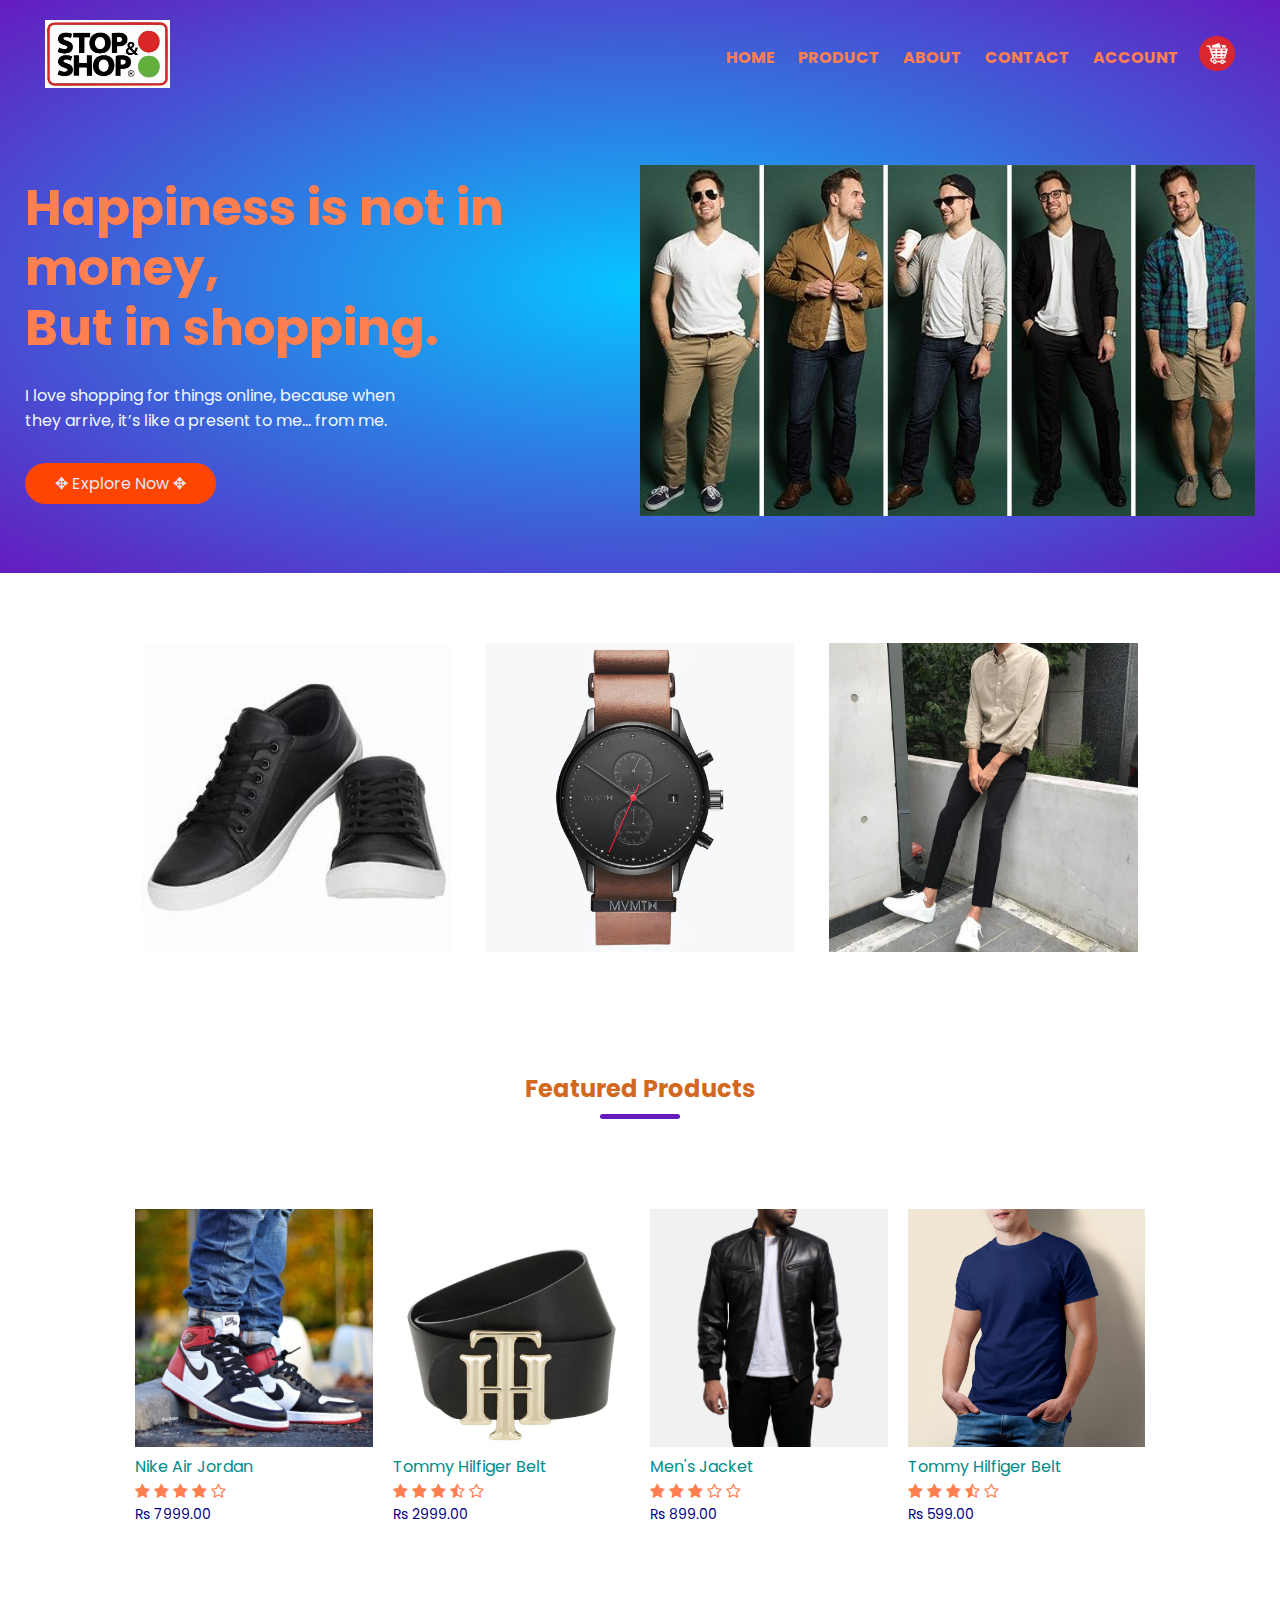
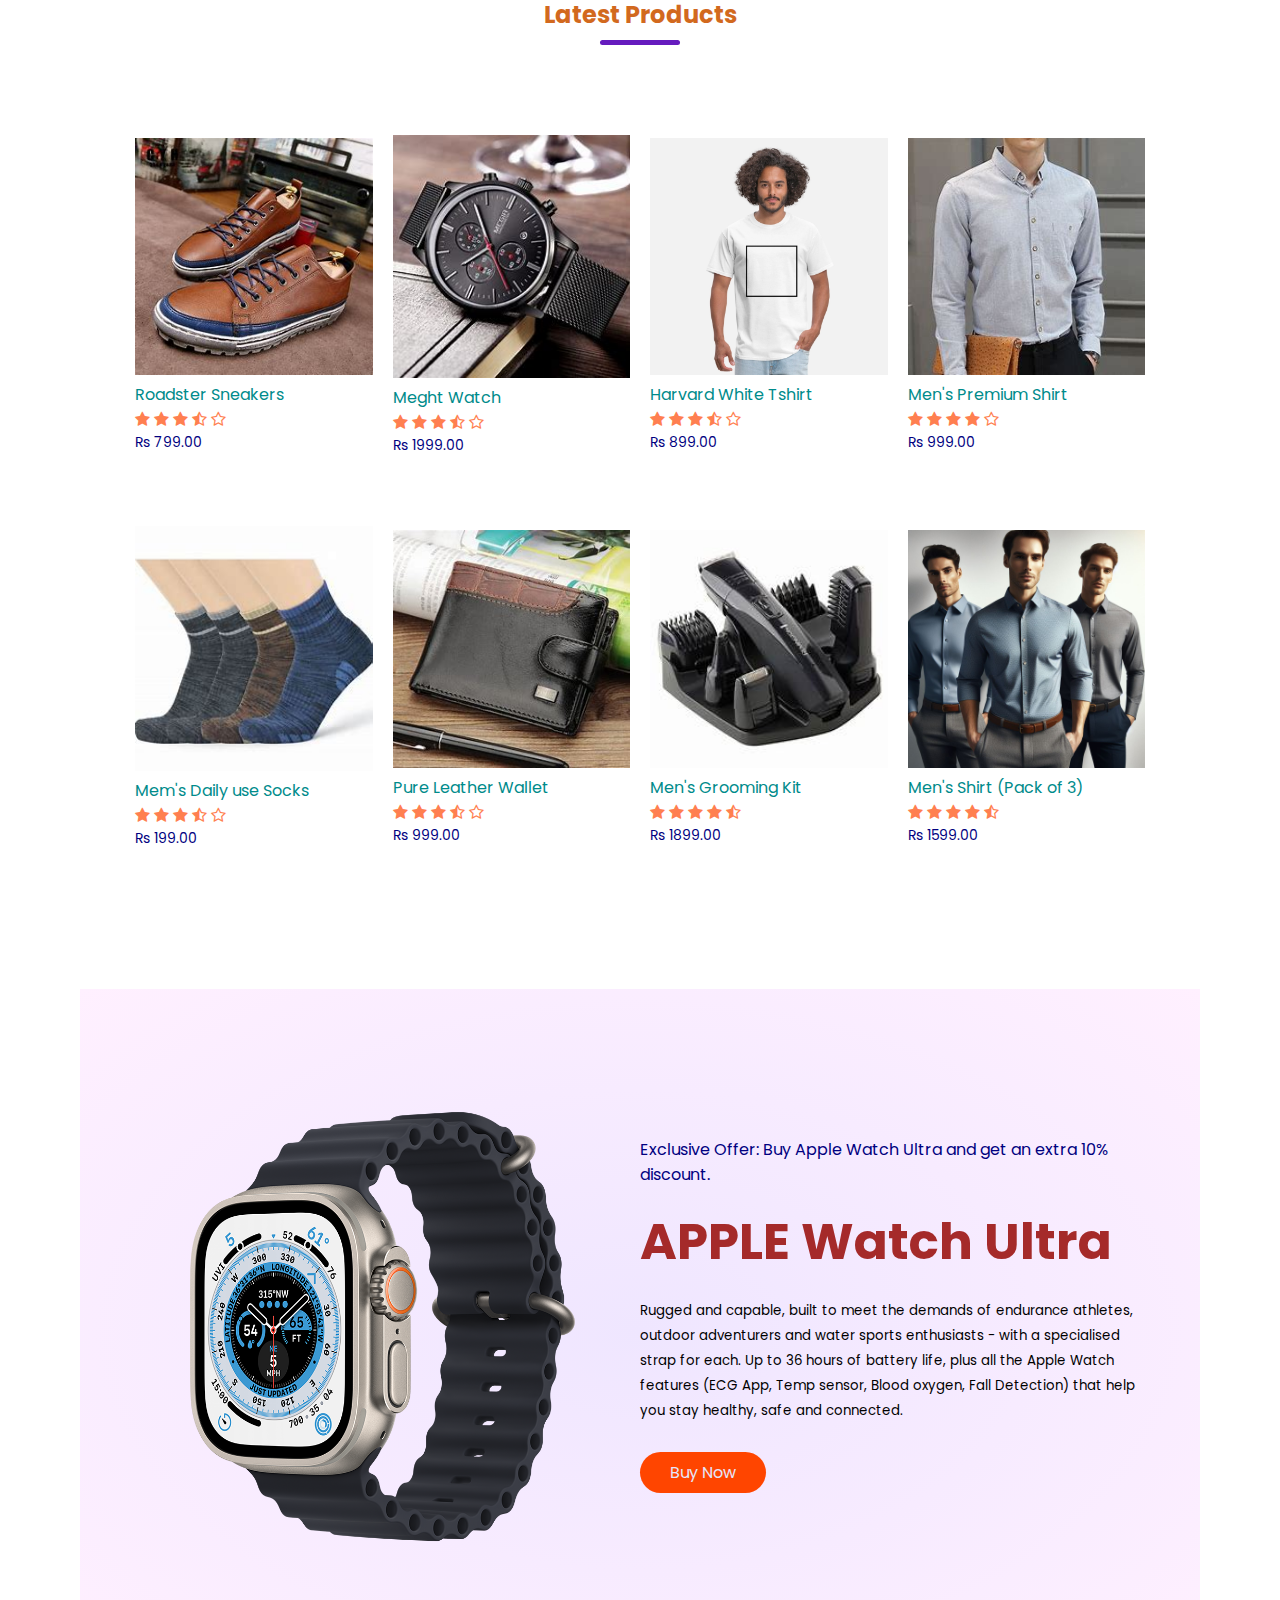
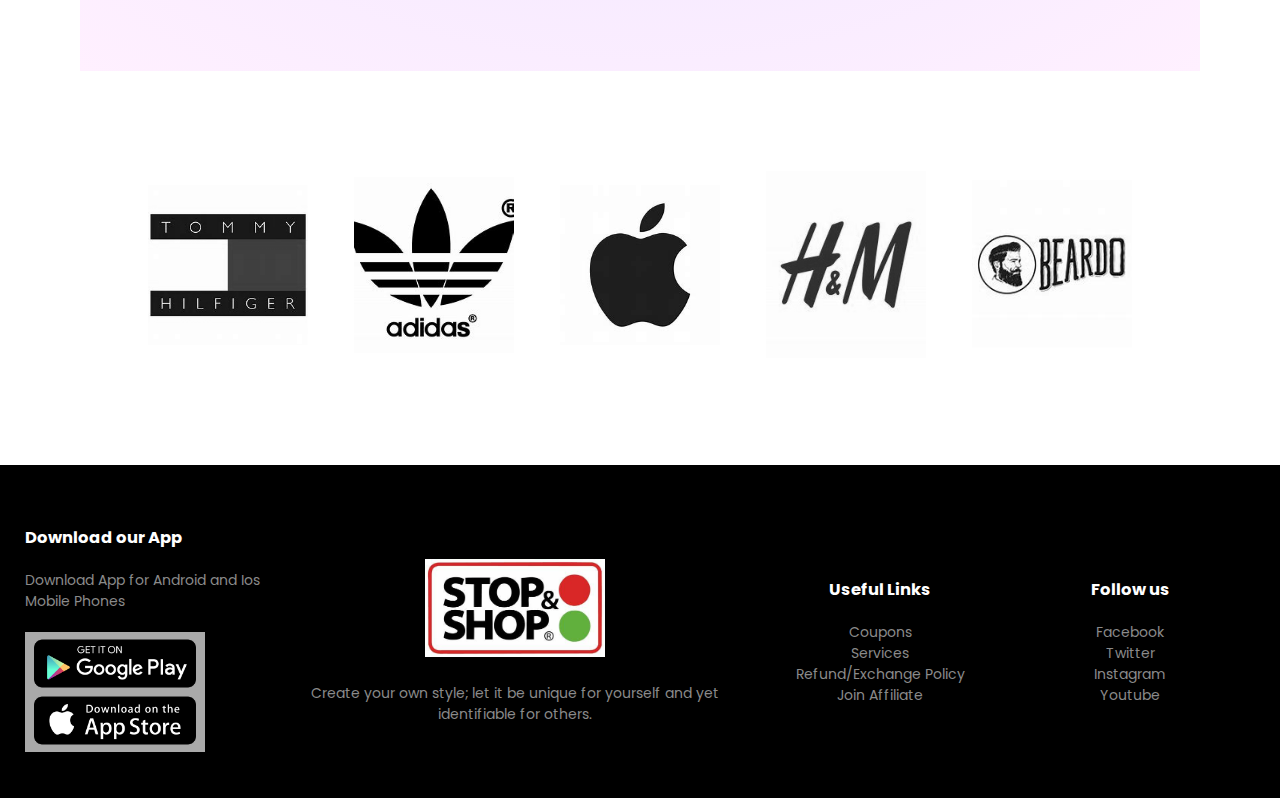
<file: Project/index.html>
<!DOCTYPE html>
<head>
    <meta charset="UTF-8">
    <meta name="viewport" content="width=device-width, initial-scale=1.0">
    <title>Stop and Shop</title>
    <link rel="stylesheet" href="style.css">
    <link rel="preconnect" href="https://fonts.googleapis.com">
    <link rel="preconnect" href="https://fonts.gstatic.com" crossorigin>
    <link href="https://fonts.googleapis.com/css2?family=Poppins:wght@300;400;500;600;700&display=swap" rel="stylesheet">
    <link rel="stylesheet" href="https://cdnjs.cloudflare.com/ajax/libs/font-awesome/4.7.0/css/font-awesome.min.css">
</head>
<body>
<div class="header">
<div class="container">
    <div class="navbar">
        <div class="logo">
            <a href="index.html"><img src="Images/logo.jpg" width="125px"></a>
        </div>
        <nav>
            <ul id="MenuItems">
                <li><b><a href="index.html">HOME</a></li>
                <li><a href="product.html">PRODUCT</a></li>
                <li><a href="">ABOUT</a></li>
                <li><a href="">CONTACT</a></li>
                <li><a href="account.html">ACCOUNT</b></a></li>
            </ul>
        </nav>
        <a href="cart.html"><img src="Images/cart.jpg" width="36px" height="35px"></a>
        <img src="Images/menu.jpg" class="menu-icon" onclick="menutoggle()">
    </div>
    <div class="row">
        <div class="col-2">
         <h1>Happiness is not in money,<br> But in shopping.</h1>
         <p style="color:aliceblue">I love shopping for things online, because when <br>they arrive, it’s like a present to me… from me.</p>
        <a href="product.html" class="btn">&#10021 Explore Now &#10021</a>
        </div> 
        <div class="col-2">
         <img src="Images/coverpage.jpg">
        </div> 
     </div> 
</div>
</div>

<!------ featured categories ------->
<div class="categories"> 
    <div class="small-container">
    <div class="row">
        <div class="col-3">
            <img src="Images/product-3.jpg">
        </div>
        <div class="col-3">
            <img src="Images/category-2.jpg">
        </div>
        <div class="col-3">
            <img src="Images/category-3.jpg">
        </div>
    </div>
</div>
</div>

<!------ featured products ------->
<div class="small-container">
    <h2 class="title">Featured Products</h2>
    <div class="row">
        <div class="col-4">
            <a href="product-details.html"><img src="Images/category-1.jpg"></a>
            <a href="product-details.html"><h4>Nike Air Jordan</h4></a>
            <div class="rating">
                <i class='fa fa-star'></i>
                <i class='fa fa-star'></i>
                <i class='fa fa-star'></i>
                <i class='fa fa-star'></i>
                <i class='fa fa-star-o'></i>
            </div>
            <p>Rs 7999.00</p>
        </div>
        <div class="col-4">
            <a href="product-details1.html"><img src="Images/product-2.jpg"></a>
            <a href="product-details1.html"><h4>Tommy Hilfiger Belt</h4></a>
            <div class="rating">
                <i class='fa fa-star'></i>
                <i class='fa fa-star'></i>
                <i class='fa fa-star'></i>
                <i class='fa fa-star-half-o'></i>
                <i class='fa fa-star-o'></i>
            </div>
            <p>Rs 2999.00</p>
        </div>
        <div class="col-4">
            <a href="product-details2.html"><img src="Images/product-1.jpg"></a>
            <a href="product-details2.html"><h4>Men's Jacket</h4></a>
            <div class="rating">
                <i class='fa fa-star'></i>
                <i class='fa fa-star'></i>
                <i class='fa fa-star'></i>
                <i class='fa fa-star-o'></i>
                <i class='fa fa-star-o'></i>
            </div>
            <p>Rs 899.00</p>
        </div>
        <div class="col-4">
            <a href="product-details3.html"><img src="Images/product-4.jpg"></a>
            <a href="product-details3.html"><h4>Tommy Hilfiger Belt</h4></a>
            <div class="rating">
                <i class='fa fa-star'></i>
                <i class='fa fa-star'></i>
                <i class='fa fa-star'></i>
                <i class='fa fa-star-half-o'></i>
                <i class='fa fa-star-o'></i>
            </div>
            <p>Rs 599.00</p>
        </div>
    </div>
    <h2 class="title">Latest Products</h2>
    <div class="row">
        <div class="col-4">
            <img src="Images/product-5.jpg">
            <h4>Roadster Sneakers</h4>
            <div class="rating">
                <i class='fa fa-star'></i>
                <i class='fa fa-star'></i>
                <i class='fa fa-star'></i>
                <i class='fa fa-star-half-o'></i>
                <i class='fa fa-star-o'></i>
            </div>
            <p>Rs 799.00</p>
        </div>
        <div class="col-4">
            <img src="Images/product-6.jpg">
            <h4>Meght Watch</h4>
            <div class="rating">
                <i class='fa fa-star'></i>
                <i class='fa fa-star'></i>
                <i class='fa fa-star'></i>
                <i class='fa fa-star-half-o'></i>
                <i class='fa fa-star-o'></i>
            </div>
            <p>Rs 1999.00</p>
        </div>
        <div class="col-4">
            <img src="Images/product-7.jpg">
            <h4>Harvard White Tshirt</h4>
            <div class="rating">
                <i class='fa fa-star'></i>
                <i class='fa fa-star'></i>
                <i class='fa fa-star'></i>
                <i class='fa fa-star-half-o'></i>
                <i class='fa fa-star-o'></i>
            </div>
            <p>Rs 899.00</p>
        </div>
        <div class="col-4">
            <img src="Images/product-8.jpg">
            <h4>Men's Premium Shirt</h4>
            <div class="rating">
                <i class='fa fa-star'></i>
                <i class='fa fa-star'></i>
                <i class='fa fa-star'></i>
                <i class='fa fa-star'></i>
                <i class='fa fa-star-o'></i>
            </div>
            <p>Rs 999.00</p>
        </div>
    </div>
    <div class="row">
        <div class="col-4">
            <img src="Images/product-9.jpg">
            <h4>Mem's Daily use Socks</h4>
            <div class="rating">
                <i class='fa fa-star'></i>
                <i class='fa fa-star'></i>
                <i class='fa fa-star'></i>
                <i class='fa fa-star-half-o'></i>
                <i class='fa fa-star-o'></i>
            </div>
            <p>Rs 199.00</p>
        </div>
        <div class="col-4">
            <img src="Images/product-10.jpg">
            <h4>Pure Leather Wallet</h4>
            <div class="rating">
                <i class='fa fa-star'></i>
                <i class='fa fa-star'></i>
                <i class='fa fa-star'></i>
                <i class='fa fa-star-half-o'></i>
                <i class='fa fa-star-o'></i>
            </div>
            <p>Rs 999.00</p>
        </div>
        <div class="col-4">
            <img src="Images/product-11.jpg">
            <h4>Men's Grooming Kit</h4>
            <div class="rating">
                <i class='fa fa-star'></i>
                <i class='fa fa-star'></i>
                <i class='fa fa-star'></i>
                <i class='fa fa-star'></i>
                <i class='fa fa-star-half-o'></i>
            </div>
            <p>Rs 1899.00</p>
        </div>
        <div class="col-4">
            <img src="Images/product-12.jpg">
            <h4>Men's Shirt (Pack of 3)</h4>
            <div class="rating">
                <i class='fa fa-star'></i>
                <i class='fa fa-star'></i>
                <i class='fa fa-star'></i>
                <i class='fa fa-star'></i>
                <i class='fa fa-star-half-o'></i>
            </div>
            <p>Rs 1599.00</p>
        </div>
    </div>
</div>

<!-- Offers -->
<div class="offer">
    <div class="small-container">
        <div class="row">
            <div class="col-2">
                <img src="Images/exclusive.jpg" class="offer-img">
            </div>
            <div class="col-2">
                <p>Exclusive Offer: Buy Apple Watch Ultra and get an extra 10% discount.</p>
                <h1 style="color:brown">APPLE Watch Ultra</h1>
                <small>Rugged and capable, built to meet the demands of endurance athletes, outdoor adventurers and water sports enthusiasts - with a specialised strap for each. Up to 36 hours of battery life, plus all the Apple Watch features (ECG App, Temp sensor, Blood oxygen, Fall Detection) that help you stay healthy, safe and connected.</small><br>
                <a href="" class="btn">Buy Now</a>
            </div>
        </div>
    </div>
</div>


<!-- Brands -->
<div class="brands">
    <div class="small-container">
        <div class="row">
            <div class="col-5">
                <img src="Images/brands-1.jpg">
            </div>
            <div class="col-5">
                <img src="Images/brands-2.jpg">
            </div>
            <div class="col-5">
                <img src="Images/brands-3.jpg">
            </div>
            <div class="col-5">
                <img src="Images/brands-4.jpg">
            </div>
            <div class="col-5">
                <img src="Images/brands-5.jpg">
            </div>
        </div>
    </div>
</div>

<!-- Footer -->
<div class="footer">
    <div class="container">
        <div class="row">
            <div class="footer-col-1">
                <h3>Download our App</h3>
                <p>Download App for Android and Ios Mobile Phones</p>
                <div class="app-logo">
                    <img src="Images/play-store.jpg">
                    </div>
            </div>
            <div class="footer-col-2">
                <a href="index.html"><img src="Images/logo.jpg"></a>
                <p>Create your own style; let it be unique for yourself and yet identifiable for others.</p>
            </div>
            <div class="footer-col-3">
                <h3>Useful Links</h3>
                <ul>
                    <li>Coupons</li>
                    <li>Services</li>
                    <li>Refund/Exchange Policy</li>
                    <li>Join Affiliate</li>
                </ul>
            </div>
            <div class="footer-col-4">
                <h3>Follow us</h3>
                <ul>
                    <li>Facebook</li>
                    <li>Twitter</li>
                    <li>Instagram</li>
                    <li>Youtube</li>
                </ul>
            </div>
    </div>
</div>

<!-- js for toggle menu -->
<script>
    var MenuItems = document.getElementById("MenuItems")
    MenuItems.style.maxHeight = "0px";
    function menutoggle(){
        if(MenuItems.style.maxHeight == "0px"){
            MenuItems.style.maxHeight = "200px";
        }
        else{
            MenuItems.style.maxHeight = "0px";
        }
    }
</script>
</body>
</html>
</file>
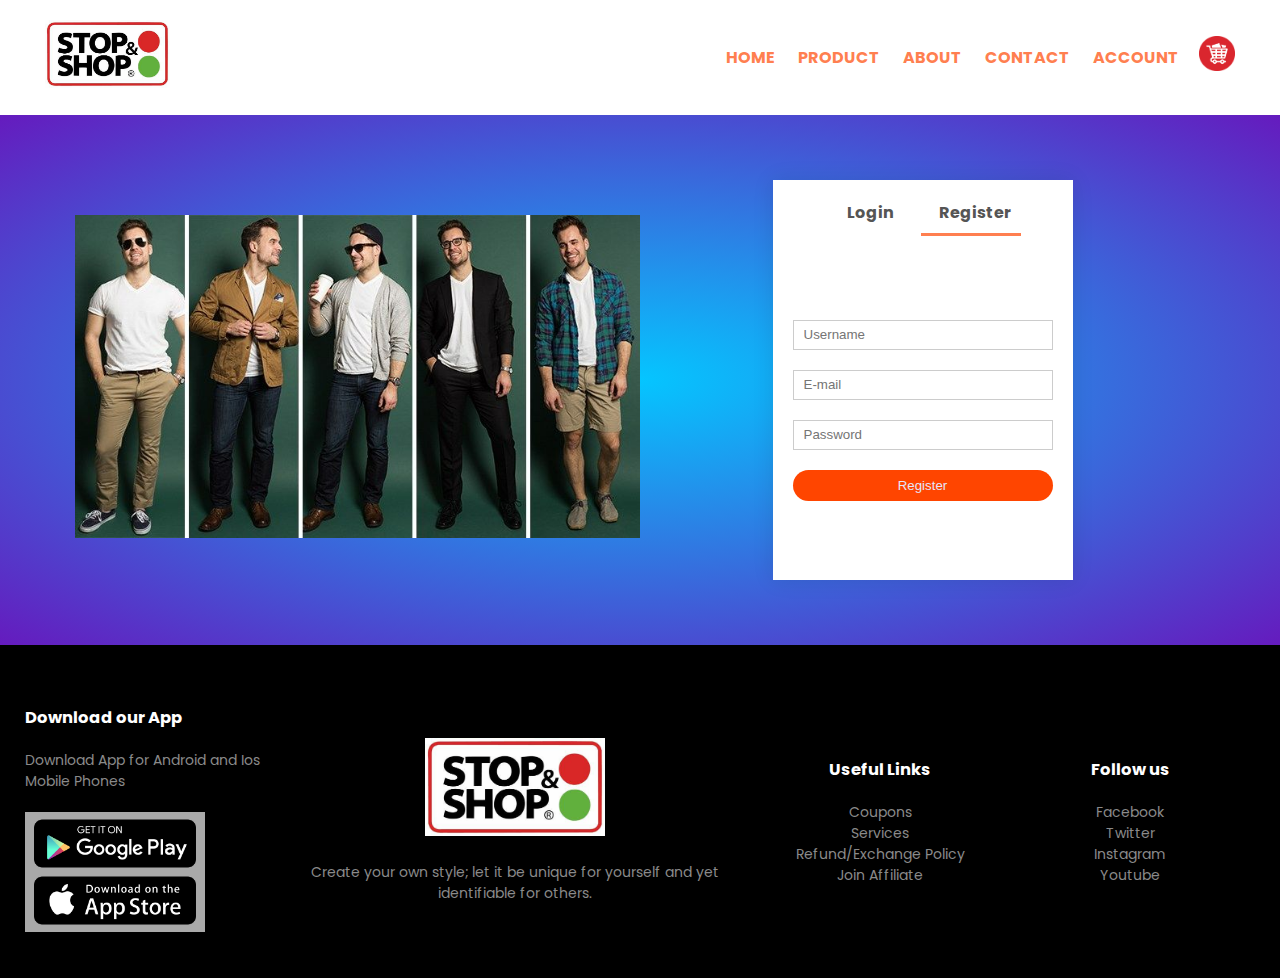
<file: Project/account.html>
<!DOCTYPE html>
<head>
    <meta charset="UTF-8">
    <meta name="viewport" content="width=device-width, initial-scale=1.0">
    <title>All Products - Shop & Stop</title>
    <link rel="stylesheet" href="style.css">
    <link rel="preconnect" href="https://fonts.googleapis.com">
<link rel="preconnect" href="https://fonts.gstatic.com" crossorigin>
<link href="https://fonts.googleapis.com/css2?family=Poppins:wght@300;400;500;600;700&display=swap" rel="stylesheet">
<link rel="stylesheet" href="https://cdnjs.cloudflare.com/ajax/libs/font-awesome/4.7.0/css/font-awesome.min.css">
</head>
<body>

<div class="container">
    <div class="navbar">
        <div class="logo">
            <a href="index.html"><img src="Images/logo.jpg" width="125px"></a>
        </div>
        <nav>
            <ul id="MenuItems">
                <li><b><a href="index.html">HOME</a></li>
                <li><a href="product.html">PRODUCT</a></li>
                <li><a href="">ABOUT</a></li>
                <li><a href="">CONTACT</a></li>
                <li><a href="account.html">ACCOUNT</b></a></li>
            </ul>
        </nav>
        <a href="cart.html"><img src="Images/cart.jpg" width="36px" height="35px"></a>
        <img src="Images/menu.jpg" class="menu-icon" onclick="menutoggle()">
    </div>
</div>

<!-- Account-Page -->
<div class="account-page">
    <div class="container">
        <div class="row">
            <div class="col-2">
                <img src="Images/coverpage.jpg" widht="100%">
            </div>
            <div class="col-2">
                <div class="form-container">
                    <div class="form-btn">
                        <span onclick="login()">Login</span>
                        <span onclick="register()">Register</span>
                        <hr id="Indicator">
                    </div>
                    <form id="LoginForm" >
                        <input type="text" placeholder="Username">
                        <input type="password" placeholder="Password">
                        <button type="submit" class="btn">Login</button>
                        <a href="">Forgot Password</a>
                    </form>
                    <form id="RegForm"> 
                        <input type="text" placeholder="Username">
                        <input type="email" placeholder="E-mail">
                        <input type="password" placeholder="Password">
                        <button type="submit" class="btn">Register</button>
                    </form>
                </div>
            </div>
        </div>
    </div>
</div>

<!-- Footer -->
<div class="footer">
    <div class="container">
        <div class="row">
            <div class="footer-col-1">
                <h3>Download our App</h3>
                <p>Download App for Android and Ios Mobile Phones</p>
                <div class="app-logo">
                    <img src="Images/play-store.jpg">
                    </div>
            </div>
            <div class="footer-col-2">
                <img src="Images/logo.jpg">
                <p>Create your own style; let it be unique for yourself and yet identifiable for others.</p>
            </div>
            <div class="footer-col-3">
                <h3>Useful Links</h3>
                <ul>
                    <li>Coupons</li>
                    <li>Services</li>
                    <li>Refund/Exchange Policy</li>
                    <li>Join Affiliate</li>
                </ul>
            </div>
            <div class="footer-col-4">
                <h3>Follow us</h3>
                <ul>
                    <li>Facebook</li>
                    <li>Twitter</li>
                    <li>Instagram</li>
                    <li>Youtube</li>
                </ul>
            </div>
    </div>
</div>

<!-- js for toggle menu -->
<script>
    var MenuItems = document.getElementById("MenuItems")
    MenuItems.style.maxHeight = "0px";
    function menutoggle(){
        if(MenuItems.style.maxHeight == "0px"){
            MenuItems.style.maxHeight = "200px";
        }
        else{
            MenuItems.style.maxHeight = "0px";
        }
    }
</script>

<!-- js for toogle form -->
<script>
    var LoginForm = document.getElementById("LoginForm");
    var RegForm = document.getElementById("RegForm");
    var Indicator = document.getElementById("Indicator");

    function register(){
        RegForm.style.transform = "translateX(0px)";
        LoginForm.style.transform = "translateX(0px)";
        Indicator.style.transform = "translateX(100px)";
    }
    function login(){
        RegForm.style.transform = "translateX(300px)";
        LoginForm.style.transform = "translateX(300px)";
        Indicator.style.transform = "translateX(0px)";
    }
</script>

</body>
</html>
</file>
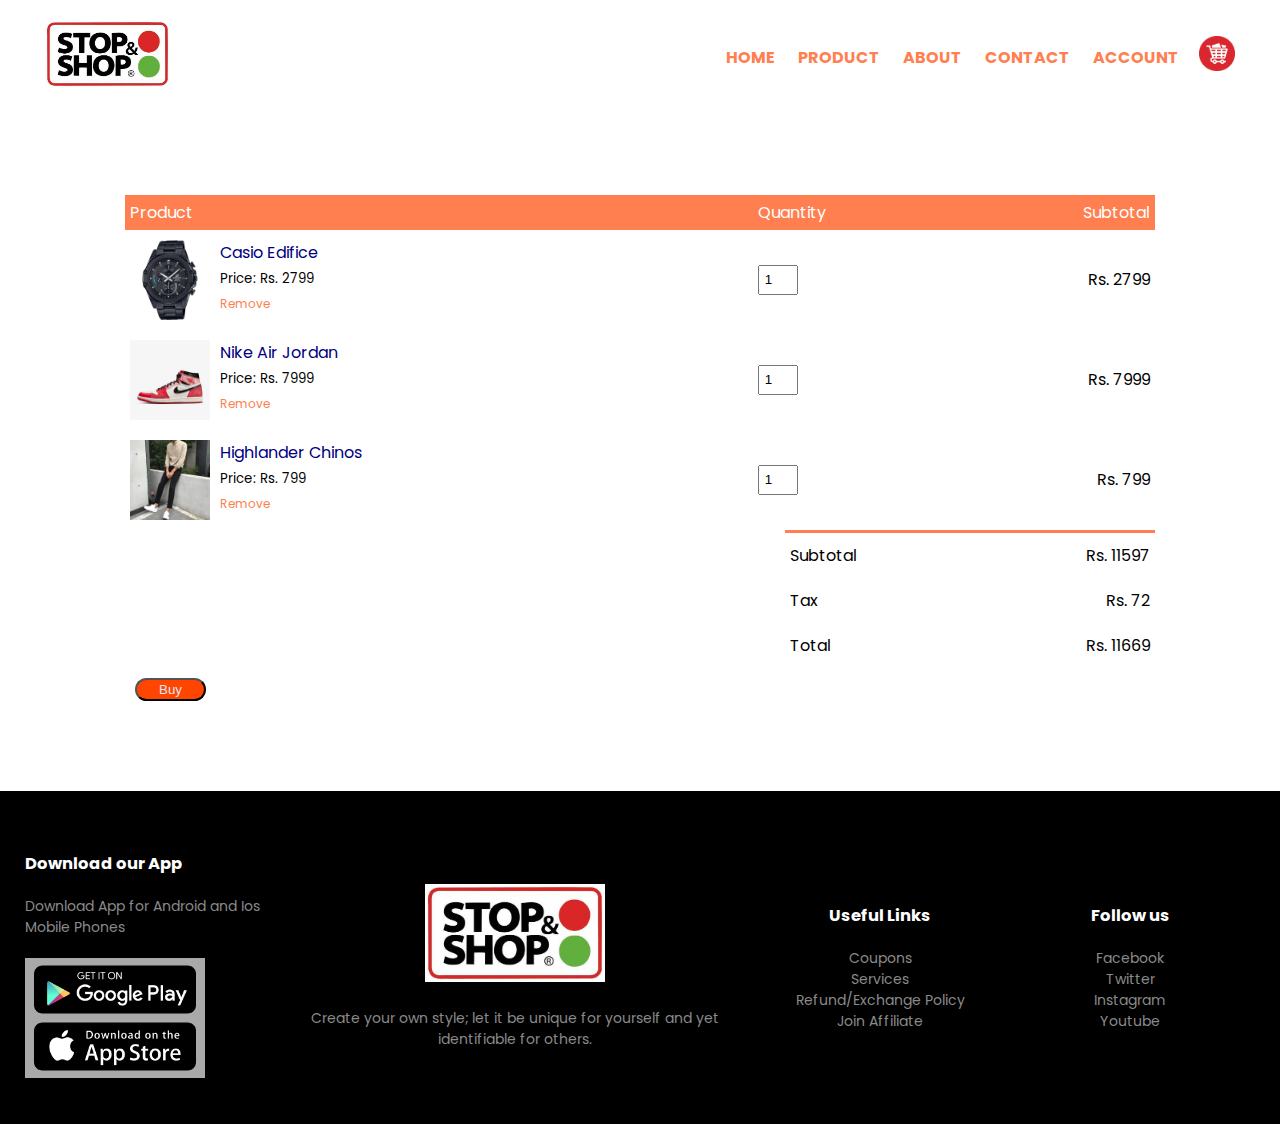
<file: Project/cart.html>
<!DOCTYPE html>
<head>
    <meta charset="UTF-8">
    <meta name="viewport" content="width=device-width, initial-scale=1.0">
    <title>All Products - Shop & Stop</title>
    <link rel="stylesheet" href="style.css">
    <link rel="preconnect" href="https://fonts.googleapis.com">
<link rel="preconnect" href="https://fonts.gstatic.com" crossorigin>
<link href="https://fonts.googleapis.com/css2?family=Poppins:wght@300;400;500;600;700&display=swap" rel="stylesheet">
<link rel="stylesheet" href="https://cdnjs.cloudflare.com/ajax/libs/font-awesome/4.7.0/css/font-awesome.min.css">
</head>
<body>

<div class="container">
    <div class="navbar">
        <div class="logo">
            <a href="index.html"><img src="Images/logo.jpg" width="125px"></a>
        </div>
        <nav>
            <ul id="MenuItems">
                <li><b><a href="index.html">HOME</a></li>
                <li><a href="product.html">PRODUCT</a></li>
                <li><a href="">ABOUT</a></li>
                <li><a href="">CONTACT</a></li>
                <li><a href="account.html">ACCOUNT</b></a></li>
            </ul>
        </nav>
        <a href="cart.html"><img src="Images/cart.jpg" width="36px" height="35px"></a>
        <img src="Images/menu.jpg" class="menu-icon" onclick="menutoggle()">
    </div>
</div>

<!-- Cart Item Details -->
<div class="small-container cart-page">
    <table>
        <tr>
            <th>Product</th>
            <th>Quantity</th>
            <th>Subtotal</th>
        </tr>
        <tr>
            <td>
            <div class="cart-info">
                <img src="Images/buy1.jpg">
                <div>
                    <p>Casio Edifice</p>
                    <small>Price: Rs. 2799</small><br>
                    <a href="">Remove</a>
                </div>
            </div></td>
            <td><input type="number" value="1"></td>
            <td>Rs. 2799</td>
        </tr>
        <tr>
            <td>
            <div class="cart-info">
                <img src="Images/gallery1.jpg">
                <div>
                    <p>Nike Air Jordan</p>
                    <small>Price: Rs. 7999</small><br>
                    <a href="product-details.html">Remove</a>
                </div>
            </div></td>
            <td><input type="number" value="1"></td>
            <td>Rs. 7999</td>
        </tr>
        <tr>
            <td>
            <div class="cart-info">
                <img src="Images/category-3.jpg">
                <div>
                    <p>Highlander Chinos</p>
                    <small>Price: Rs. 799</small><br>
                    <a href="">Remove</a>
                </div>
            </div></td>
            <td><input type="number" value="1"></td>
            <td>Rs. 799</td>
        </tr>
    </table>

    <div class="total-price">
        <table>
            <tr>
                <td>Subtotal</td>
                <td>Rs. 11597</td>
            </tr>
            <tr>
                <td>Tax</td>
                <td>Rs. 72</td>
            </tr>
            <tr>
                <td>Total</td>
                <td>Rs. 11669</td>
            </tr>
        </table>
        
    </div>
    <a href="order.html"><button type="submit" class="button1">Buy</button></a>
</div>

<!-- Footer -->
<div class="footer">
    <div class="container">
        <div class="row">
            <div class="footer-col-1">
                <h3>Download our App</h3>
                <p>Download App for Android and Ios Mobile Phones</p>
                <div class="app-logo">
                    <img src="Images/play-store.jpg">
                    </div>
            </div>
            <div class="footer-col-2">
                <img src="Images/logo.jpg">
                <p>Create your own style; let it be unique for yourself and yet identifiable for others.</p>
            </div>
            <div class="footer-col-3">
                <h3>Useful Links</h3>
                <ul>
                    <li>Coupons</li>
                    <li>Services</li>
                    <li>Refund/Exchange Policy</li>
                    <li>Join Affiliate</li>
                </ul>
            </div>
            <div class="footer-col-4">
                <h3>Follow us</h3>
                <ul>
                    <li>Facebook</li>
                    <li>Twitter</li>
                    <li>Instagram</li>
                    <li>Youtube</li>
                </ul>
            </div>
    </div>
</div>

<!-- js for toggle menu -->
<script>
    var MenuItems = document.getElementById("MenuItems")
    MenuItems.style.maxHeight = "0px";
    function menutoggle(){
        if(MenuItems.style.maxHeight == "0px"){
            MenuItems.style.maxHeight = "200px";
        }
        else{
            MenuItems.style.maxHeight = "0px";
        }
    }
</script>
</body>
</html>
</file>
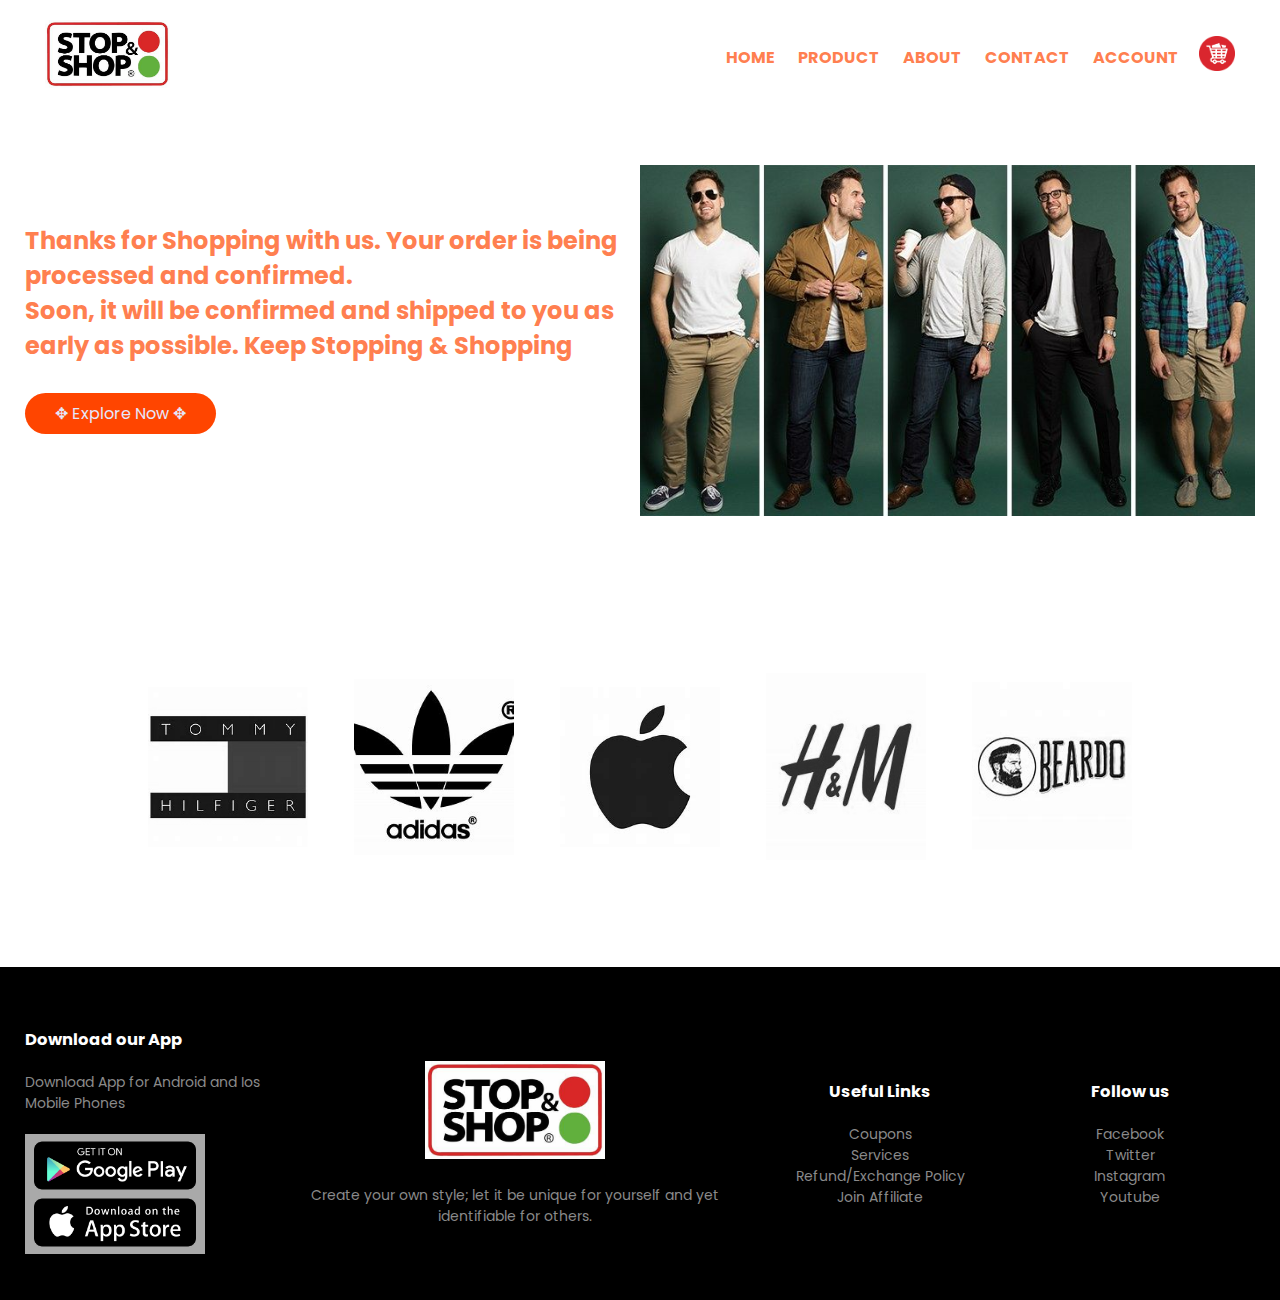
<file: Project/order.html>
<!DOCTYPE html>
<head>
    <meta charset="UTF-8">
    <meta name="viewport" content="width=device-width, initial-scale=1.0">
    <title>All Products - Shop & Stop</title>
    <link rel="stylesheet" href="style.css">
    <link rel="preconnect" href="https://fonts.googleapis.com">
<link rel="preconnect" href="https://fonts.gstatic.com" crossorigin>
<link href="https://fonts.googleapis.com/css2?family=Poppins:wght@300;400;500;600;700&display=swap" rel="stylesheet">
<link rel="stylesheet" href="https://cdnjs.cloudflare.com/ajax/libs/font-awesome/4.7.0/css/font-awesome.min.css">
</head>
<body>

<div class="container">
    <div class="navbar">
        <div class="logo">
            <a href="index.html"><img src="Images/logo.jpg" width="125px"></a>
        </div>
        <nav>
            <ul id="MenuItems">
                <li><b><a href="index.html">HOME</a></li>
                <li><a href="product.html">PRODUCT</a></li>
                <li><a href="">ABOUT</a></li>
                <li><a href="">CONTACT</a></li>
                <li><a href="account.html">ACCOUNT</b></a></li>
            </ul>
        </nav>
        <a href="cart.html"><img src="Images/cart.jpg" width="36px" height="35px"></a>
        <img src="Images/menu.jpg" class="menu-icon" onclick="menutoggle()">
    </div>
</div>
<div class="container">
<div class="row">
    <div class="col-2">
    <h2 style="color:coral">Thanks for Shopping with us. Your order is being processed and confirmed. <br>Soon, it will be confirmed and shipped to you as early as possible. Keep Stopping & Shopping</h2>
    <a href="product.html" class="btn">&#10021 Explore Now &#10021</a>
    </div> 
    <div class="col-2">
     <img src="Images/coverpage.jpg">
    </div> 
 </div> 
</div>

<!-- Brands -->
<div class="brands">
    <div class="small-container">
        <div class="row">
            <div class="col-5">
                <img src="Images/brands-1.jpg">
            </div>
            <div class="col-5">
                <img src="Images/brands-2.jpg">
            </div>
            <div class="col-5">
                <img src="Images/brands-3.jpg">
            </div>
            <div class="col-5">
                <img src="Images/brands-4.jpg">
            </div>
            <div class="col-5">
                <img src="Images/brands-5.jpg">
            </div>
        </div>
    </div>
</div>

<!-- Footer -->
<div class="footer">
    <div class="container">
        <div class="row">
            <div class="footer-col-1">
                <h3>Download our App</h3>
                <p>Download App for Android and Ios Mobile Phones</p>
                <div class="app-logo">
                    <img src="Images/play-store.jpg">
                    </div>
            </div>
            <div class="footer-col-2">
                <img src="Images/logo.jpg">
                <p>Create your own style; let it be unique for yourself and yet identifiable for others.</p>
            </div>
            <div class="footer-col-3">
                <h3>Useful Links</h3>
                <ul>
                    <li>Coupons</li>
                    <li>Services</li>
                    <li>Refund/Exchange Policy</li>
                    <li>Join Affiliate</li>
                </ul>
            </div>
            <div class="footer-col-4">
                <h3>Follow us</h3>
                <ul>
                    <li>Facebook</li>
                    <li>Twitter</li>
                    <li>Instagram</li>
                    <li>Youtube</li>
                </ul>
            </div>
    </div>
</div>

<!-- js for toggle menu -->
<script>
    var MenuItems = document.getElementById("MenuItems")
    MenuItems.style.maxHeight = "0px";
    function menutoggle(){
        if(MenuItems.style.maxHeight == "0px"){
            MenuItems.style.maxHeight = "200px";
        }
        else{
            MenuItems.style.maxHeight = "0px";
        }
    }
</script>
</body>
</html>
</file>
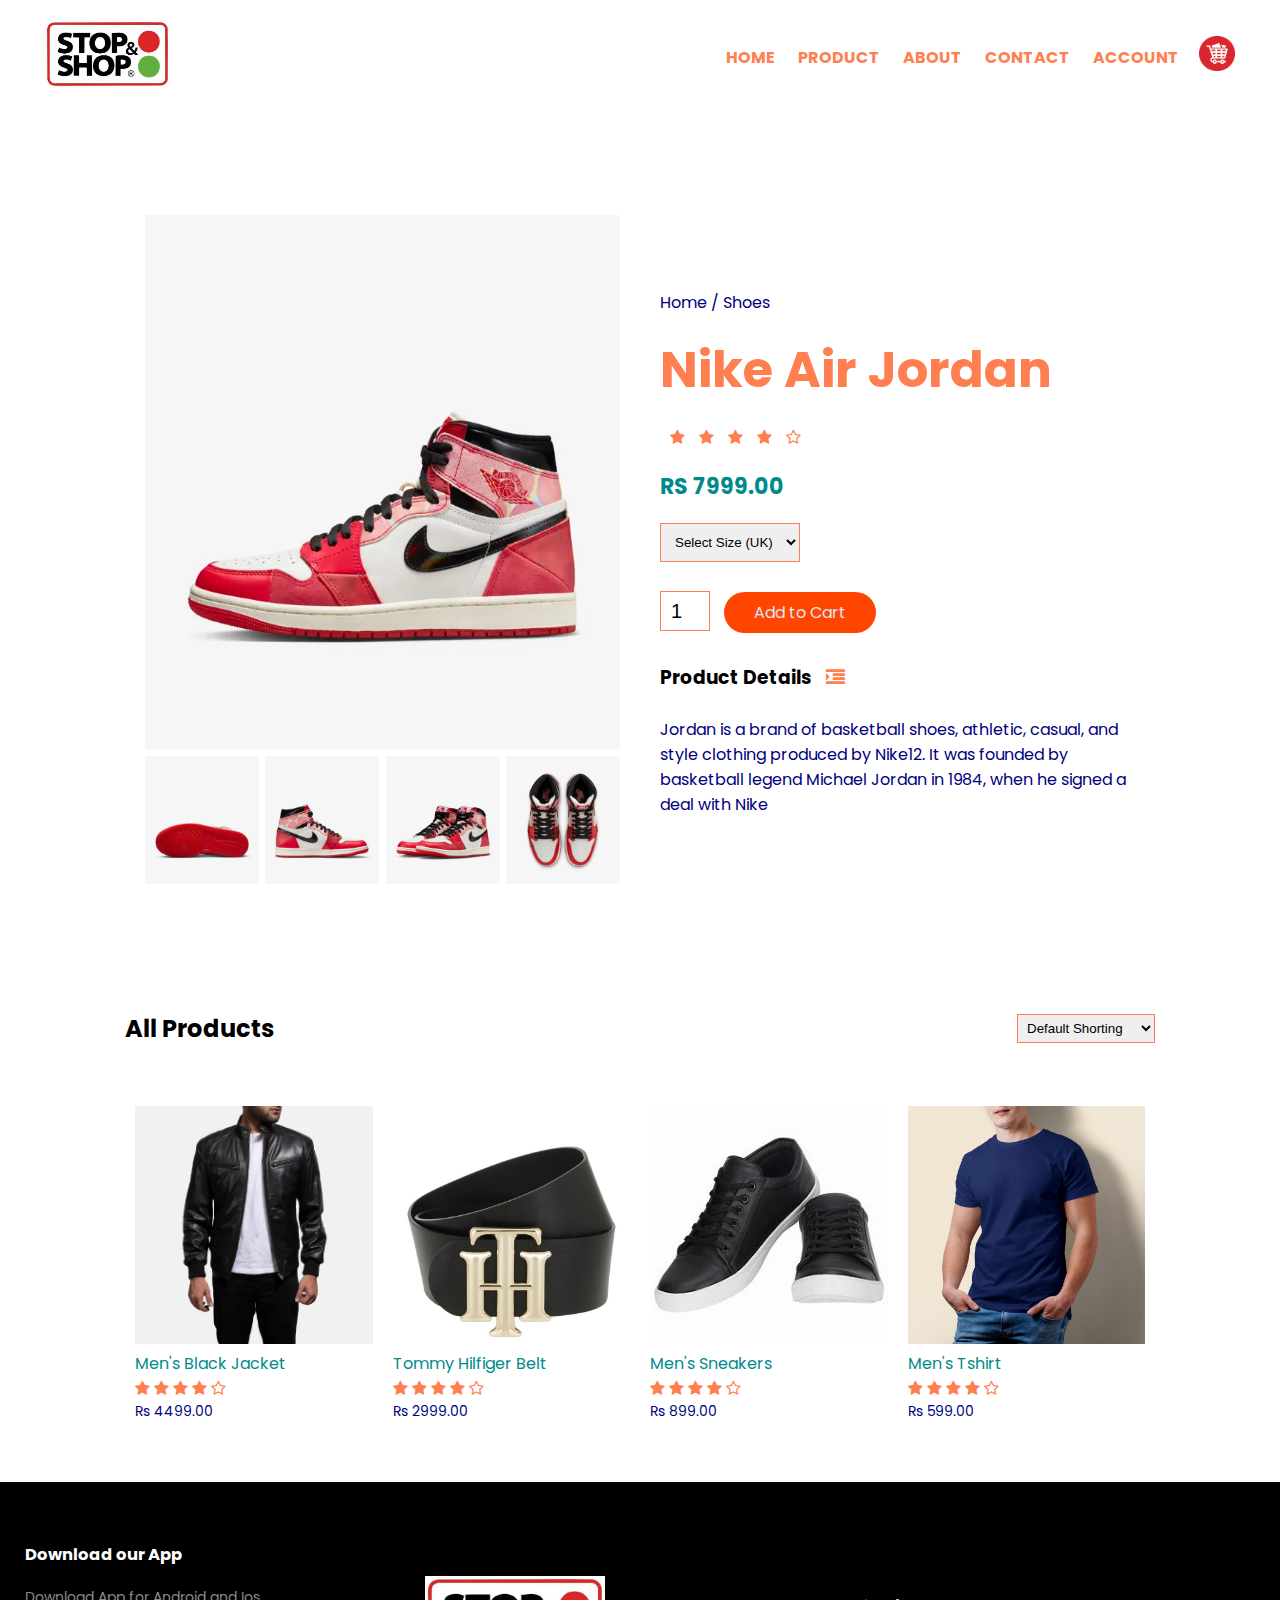
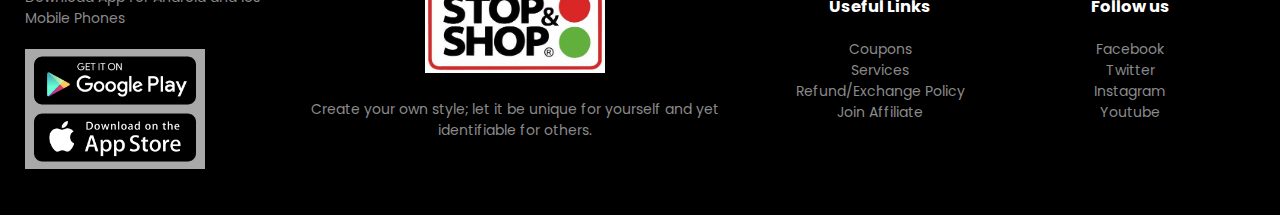
<file: Project/product-details.html>
<!DOCTYPE html>
<head>
    <meta charset="UTF-8">
    <meta name="viewport" content="width=device-width, initial-scale=1.0">
    <title>All Products - Shop & Stop</title>
    <link rel="stylesheet" href="style.css">
    <link rel="preconnect" href="https://fonts.googleapis.com">
<link rel="preconnect" href="https://fonts.gstatic.com" crossorigin>
<link href="https://fonts.googleapis.com/css2?family=Poppins:wght@300;400;500;600;700&display=swap" rel="stylesheet">
<link rel="stylesheet" href="https://cdnjs.cloudflare.com/ajax/libs/font-awesome/4.7.0/css/font-awesome.min.css">
</head>
<body>

<div class="container">
    <div class="navbar">
        <div class="logo">
            <a href="index.html"><img src="Images/logo.jpg" width="125px"></a>
        </div>
        <nav>
            <ul id="MenuItems">
                <li><b><a href="index.html">HOME</a></li>
                <li><a href="product.html">PRODUCT</a></li>
                <li><a href="">ABOUT</a></li>
                <li><a href="">CONTACT</a></li>
                <li><a href="account.html">ACCOUNT</b></a></li>
            </ul>
        </nav>
        <a href="cart.html"><img src="Images/cart.jpg" width="36px" height="35px"></a>
        <img src="Images/menu.jpg" class="menu-icon" onclick="menutoggle()">
    </div>
</div>

<!-- Single Product Details -->
<div class="small-container single-product">
    <div class="row">
        <div class="col-2">
            <img src="Images/gallery1.jpg" width="100%" id="ProductImg">
            <div class="small-img-row">
                <div class="small-img-col">
                    <img src="Images/gallery2.jpg" width="100%" class="small-img">
                </div>
                <div class="small-img-col">
                    <img src="Images/gallery3.jpg" width="100%" class="small-img">
                </div>
                <div class="small-img-col">
                    <img src="Images/gallery4.jpg" width="100%" class="small-img">
                </div>
                <div class="small-img-col">
                    <img src="Images/gallery5.jpg" width="100%" class="small-img">
                </div>
            </div>
        </div>
        <div class="col-2">
            <p>Home / Shoes</p>
            <h1>Nike Air Jordan</h1>
            <div class="rating">
                <i class='fa fa-star'></i>
                <i class='fa fa-star'></i>
                <i class='fa fa-star'></i>
                <i class='fa fa-star'></i>
                <i class='fa fa-star-o'></i>
            </div>
            <h4>RS 7999.00</h4>
            
            <select>
                <option>Select Size (UK)</option>
                <option>7</option>
                <option>8</option>
                <option>9</option>
                <option>10</option>
                <option>11</option>
            </select>
            <input type="number" value="1">
            <a href="cart.html" class="btn">Add to Cart</a>
            <h3>Product Details <i class="fa fa-indent"></i></h3>
            <br>
            <p>Jordan is a brand of basketball shoes, athletic, casual, and style clothing produced by Nike12. It was founded by basketball legend Michael Jordan in 1984, when he signed a deal with Nike</p>
        </div>
    </div>
</div>

<!-- Title -->
<div class="small-container">
</div>
<!-- Products -->
<div class="small-container">
    <div class="row row-2">
        <h2>All Products</h2>
        <select>
            <option>Default Shorting</option>
            <option>Sort by Price</option>
            <option>Sort by Popularity</option>
            <option>Sort by Rating</option>
            <option>Sort by Sale</option>
        </select>
    </div>
    <div class="row">
        <div class="col-4">
            <img src="Images/product-1.jpg">
            <h4>Men's Black Jacket</h4>
            <div class="rating">
                <i class='fa fa-star'></i>
                <i class='fa fa-star'></i>
                <i class='fa fa-star'></i>
                <i class='fa fa-star'></i>
                <i class='fa fa-star-o'></i>
            </div>
            <p>Rs 4499.00</p>
        </div>
        <div class="col-4">
            <img src="Images/product-2.jpg">
            <h4>Tommy Hilfiger Belt</h4>
            <div class="rating">
                <i class='fa fa-star'></i>
                <i class='fa fa-star'></i>
                <i class='fa fa-star'></i>
                <i class='fa fa-star'></i>
                <i class='fa fa-star-o'></i>
            </div>
            <p>Rs 2999.00</p>
        </div>
        <div class="col-4">
            <img src="Images/product-3.jpg">
            <h4>Men's Sneakers</h4>
            <div class="rating">
                <i class='fa fa-star'></i>
                <i class='fa fa-star'></i>
                <i class='fa fa-star'></i>
                <i class='fa fa-star'></i>
                <i class='fa fa-star-o'></i>
            </div>
            <p>Rs 899.00</p>
        </div>
        <div class="col-4">
            <img src="Images/product-4.jpg">
            <h4>Men's Tshirt</h4>
            <div class="rating">
                <i class='fa fa-star'></i>
                <i class='fa fa-star'></i>
                <i class='fa fa-star'></i>
                <i class='fa fa-star'></i>
                <i class='fa fa-star-o'></i>
            </div>
            <p>Rs 599.00</p>
        </div>
           </div>
</div>

<!-- Footer -->
<div class="footer">
    <div class="container">
        <div class="row">
            <div class="footer-col-1">
                <h3>Download our App</h3>
                <p>Download App for Android and Ios Mobile Phones</p>
                <div class="app-logo">
                    <img src="Images/play-store.jpg">
                    </div>
            </div>
            <div class="footer-col-2">
                <a href="index.html"><img src="Images/logo.jpg"></a>
                <p>Create your own style; let it be unique for yourself and yet identifiable for others.</p>
            </div>
            <div class="footer-col-3">
                <h3>Useful Links</h3>
                <ul>
                    <li>Coupons</li>
                    <li>Services</li>
                    <li>Refund/Exchange Policy</li>
                    <li>Join Affiliate</li>
                </ul>
            </div>
            <div class="footer-col-4">
                <h3>Follow us</h3>
                <ul>
                    <li>Facebook</li>
                    <li>Twitter</li>
                    <li>Instagram</li>
                    <li>Youtube</li>
                </ul>
            </div>
    </div>
</div>

<!-- js for toggle menu -->
<script>
    var MenuItems = document.getElementById("MenuItems")
    MenuItems.style.maxHeight = "0px";
    function menutoggle(){
        if(MenuItems.style.maxHeight == "0px"){
            MenuItems.style.maxHeight = "200px";
        }
        else{
            MenuItems.style.maxHeight = "0px";
        }
    }
</script>
<!-- js for product gallery -->
<script>
    var ProductImg = document.getElementById("ProductImg");
    var SmallImg = document.getElementsByClassName("small-img");

    SmallImg[0].onclick = function () {
        ProductImg.src = SmallImg[0].src;
    }
    SmallImg[1].onclick = function () {
        ProductImg.src = SmallImg[1].src;
    }
    SmallImg[2].onclick = function () {
        ProductImg.src = SmallImg[2].src;
    }
    SmallImg[3].onclick = function () {
        ProductImg.src = SmallImg[3].src;
    }
</script>
</body>
</html>
</file>
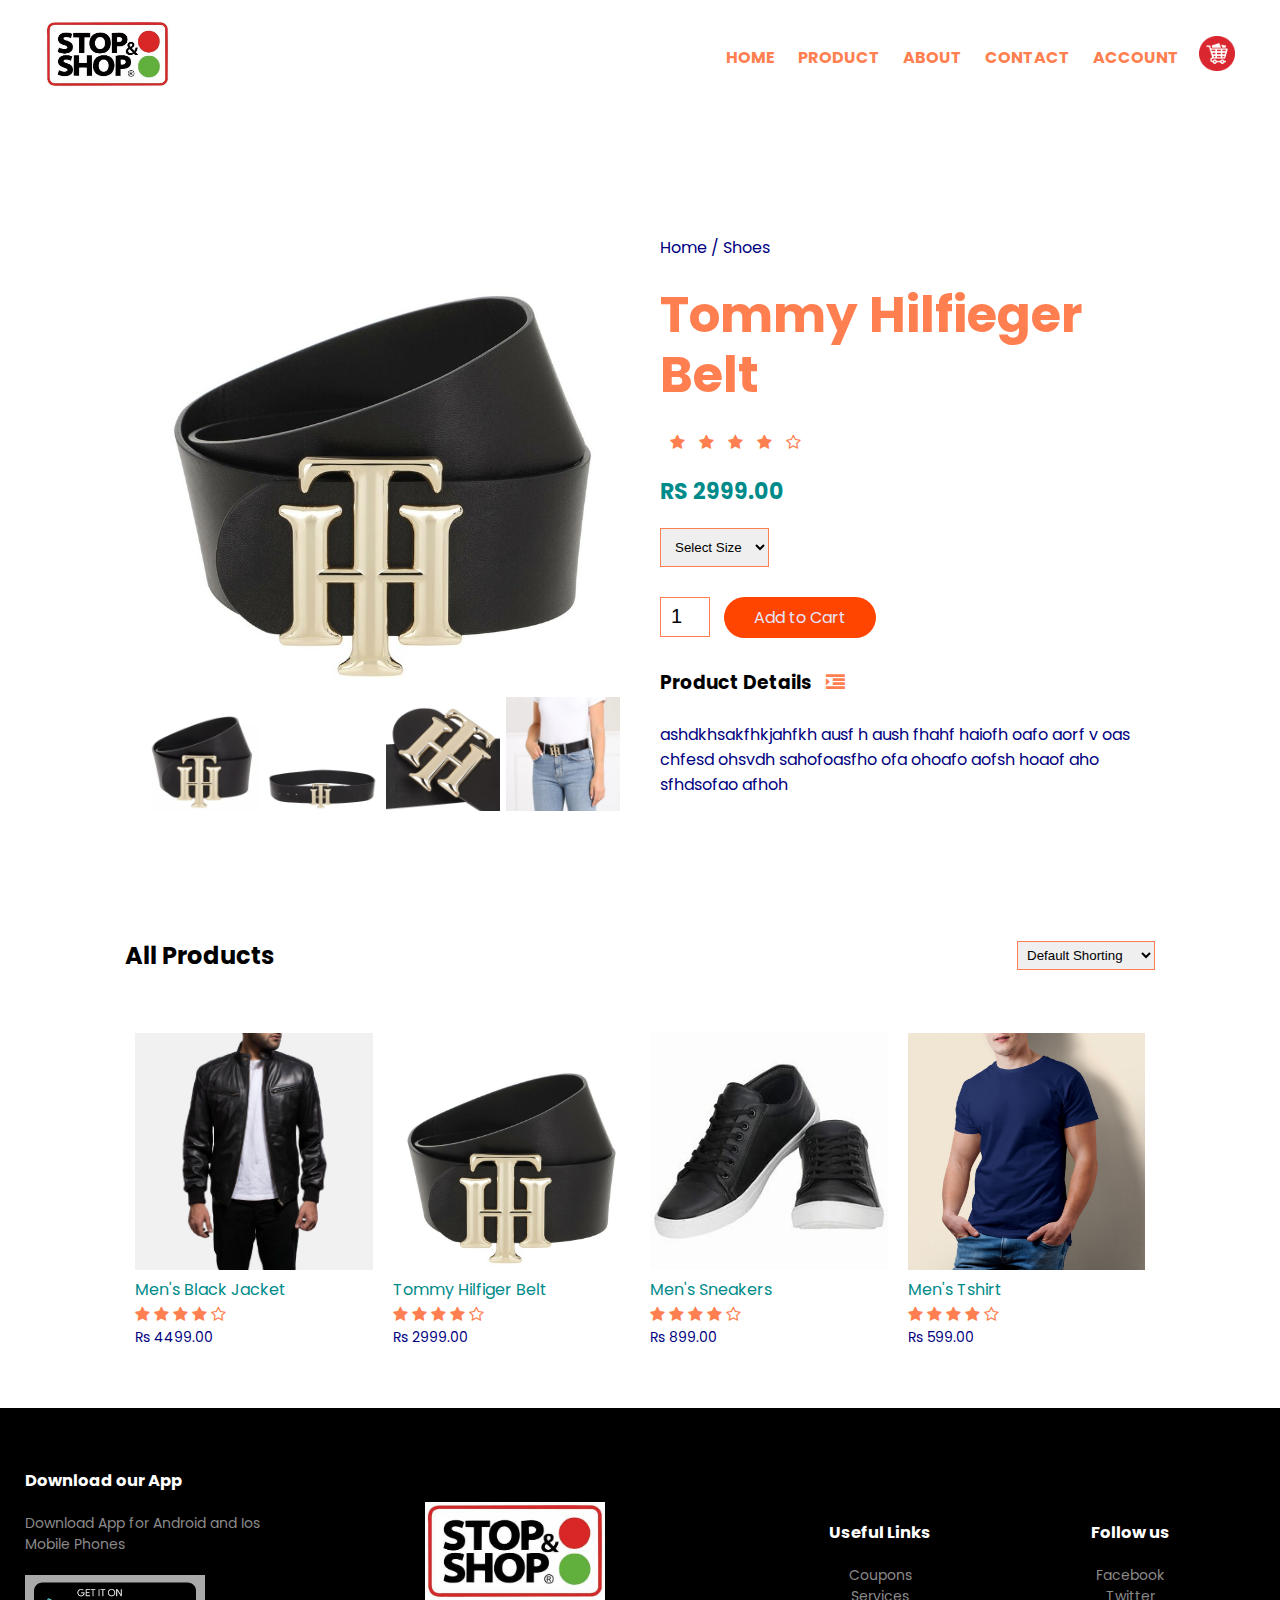
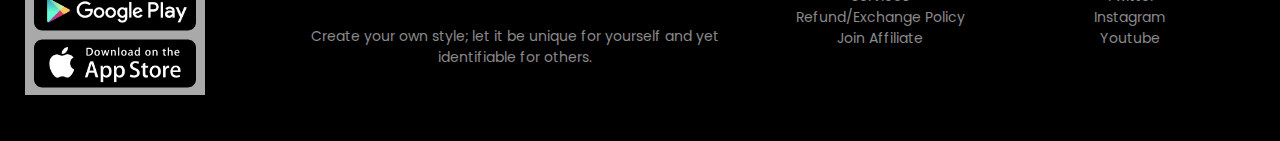
<file: Project/product-details1.html>
<!DOCTYPE html>
<head>
    <meta charset="UTF-8">
    <meta name="viewport" content="width=device-width, initial-scale=1.0">
    <title>All Products - Shop & Stop</title>
    <link rel="stylesheet" href="style.css">
    <link rel="preconnect" href="https://fonts.googleapis.com">
<link rel="preconnect" href="https://fonts.gstatic.com" crossorigin>
<link href="https://fonts.googleapis.com/css2?family=Poppins:wght@300;400;500;600;700&display=swap" rel="stylesheet">
<link rel="stylesheet" href="https://cdnjs.cloudflare.com/ajax/libs/font-awesome/4.7.0/css/font-awesome.min.css">
</head>
<body>

<div class="container">
    <div class="navbar">
        <div class="logo">
            <a href="index.html"><img src="Images/logo.jpg" width="125px"></a>
        </div>
        <nav>
            <ul id="MenuItems">
                <li><b><a href="index.html">HOME</a></li>
                <li><a href="product.html">PRODUCT</a></li>
                <li><a href="">ABOUT</a></li>
                <li><a href="">CONTACT</a></li>
                <li><a href="account.html">ACCOUNT</b></a></li>
            </ul>
        </nav>
        <a href="cart.html"><img src="Images/cart.jpg" width="36px" height="35px"></a>
        <img src="Images/menu.jpg" class="menu-icon" onclick="menutoggle()">
    </div>
</div>

<!-- Single Product Details -->
<div class="small-container single-product">
    <div class="row">
        <div class="col-2">
            <img src="Images/product-2.jpg" width="100%" id="ProductImg">
            <div class="small-img-row">
                <div class="small-img-col">
                    <img src="Images/belt4.jpg" width="100%" class="small-img">
                </div>
                <div class="small-img-col">
                    <img src="Images/belt1.jpg" width="100%" class="small-img">
                </div>
                <div class="small-img-col">
                    <img src="Images/belt2.jpg" width="100%" class="small-img">
                </div>
                <div class="small-img-col">
                    <img src="Images/belt3.jpg" width="100%" class="small-img">
                </div>
            </div>
        </div>
        <div class="col-2">
            <p>Home / Shoes</p>
            <h1>Tommy Hilfieger Belt</h1>
            <div class="rating">
                <i class='fa fa-star'></i>
                <i class='fa fa-star'></i>
                <i class='fa fa-star'></i>
                <i class='fa fa-star'></i>
                <i class='fa fa-star-o'></i>
            </div>
            <h4>RS 2999.00</h4>
            
            <select>
                <option>Select Size</option>
                <option>32</option>
                <option>34</option>
                <option>36</option>
                <option>38</option>
                <option>40</option>
            </select>
            <input type="number" value="1">
            <a href="cart.html" class="btn">Add to Cart</a>
            <h3>Product Details <i class="fa fa-indent"></i></h3>
            <br>
            <p>ashdkhsakfhkjahfkh ausf h aush fhahf haiofh oafo aorf v oas chfesd ohsvdh sahofoasfho ofa ohoafo aofsh hoaof aho sfhdsofao afhoh</p>
        </div>
    </div>
</div>

<!-- Title -->
<div class="small-container">
</div>
<!-- Products -->
<div class="small-container">
    <div class="row row-2">
        <h2>All Products</h2>
        <select>
            <option>Default Shorting</option>
            <option>Sort by Price</option>
            <option>Sort by Popularity</option>
            <option>Sort by Rating</option>
            <option>Sort by Sale</option>
        </select>
    </div>
    <div class="row">
        <div class="col-4">
            <img src="Images/product-1.jpg">
            <h4>Men's Black Jacket</h4>
            <div class="rating">
                <i class='fa fa-star'></i>
                <i class='fa fa-star'></i>
                <i class='fa fa-star'></i>
                <i class='fa fa-star'></i>
                <i class='fa fa-star-o'></i>
            </div>
            <p>Rs 4499.00</p>
        </div>
        <div class="col-4">
            <img src="Images/product-2.jpg">
            <h4>Tommy Hilfiger Belt</h4>
            <div class="rating">
                <i class='fa fa-star'></i>
                <i class='fa fa-star'></i>
                <i class='fa fa-star'></i>
                <i class='fa fa-star'></i>
                <i class='fa fa-star-o'></i>
            </div>
            <p>Rs 2999.00</p>
        </div>
        <div class="col-4">
            <img src="Images/product-3.jpg">
            <h4>Men's Sneakers</h4>
            <div class="rating">
                <i class='fa fa-star'></i>
                <i class='fa fa-star'></i>
                <i class='fa fa-star'></i>
                <i class='fa fa-star'></i>
                <i class='fa fa-star-o'></i>
            </div>
            <p>Rs 899.00</p>
        </div>
        <div class="col-4">
            <img src="Images/product-4.jpg">
            <h4>Men's Tshirt</h4>
            <div class="rating">
                <i class='fa fa-star'></i>
                <i class='fa fa-star'></i>
                <i class='fa fa-star'></i>
                <i class='fa fa-star'></i>
                <i class='fa fa-star-o'></i>
            </div>
            <p>Rs 599.00</p>
        </div>
           </div>
</div>

<!-- Footer -->
<div class="footer">
    <div class="container">
        <div class="row">
            <div class="footer-col-1">
                <h3>Download our App</h3>
                <p>Download App for Android and Ios Mobile Phones</p>
                <div class="app-logo">
                    <img src="Images/play-store.jpg">
                    </div>
            </div>
            <div class="footer-col-2">
                <a href="index.html"><img src="Images/logo.jpg"></a>
                <p>Create your own style; let it be unique for yourself and yet identifiable for others.</p>
            </div>
            <div class="footer-col-3">
                <h3>Useful Links</h3>
                <ul>
                    <li>Coupons</li>
                    <li>Services</li>
                    <li>Refund/Exchange Policy</li>
                    <li>Join Affiliate</li>
                </ul>
            </div>
            <div class="footer-col-4">
                <h3>Follow us</h3>
                <ul>
                    <li>Facebook</li>
                    <li>Twitter</li>
                    <li>Instagram</li>
                    <li>Youtube</li>
                </ul>
            </div>
    </div>
</div>

<!-- js for toggle menu -->
<script>
    var MenuItems = document.getElementById("MenuItems")
    MenuItems.style.maxHeight = "0px";
    function menutoggle(){
        if(MenuItems.style.maxHeight == "0px"){
            MenuItems.style.maxHeight = "200px";
        }
        else{
            MenuItems.style.maxHeight = "0px";
        }
    }
</script>
<!-- js for product gallery -->
<script>
    var ProductImg = document.getElementById("ProductImg");
    var SmallImg = document.getElementsByClassName("small-img");

    SmallImg[0].onclick = function () {
        ProductImg.src = SmallImg[0].src;
    }
    SmallImg[1].onclick = function () {
        ProductImg.src = SmallImg[1].src;
    }
    SmallImg[2].onclick = function () {
        ProductImg.src = SmallImg[2].src;
    }
    SmallImg[3].onclick = function () {
        ProductImg.src = SmallImg[3].src;
    }
</script>
</body>
</html>
</file>
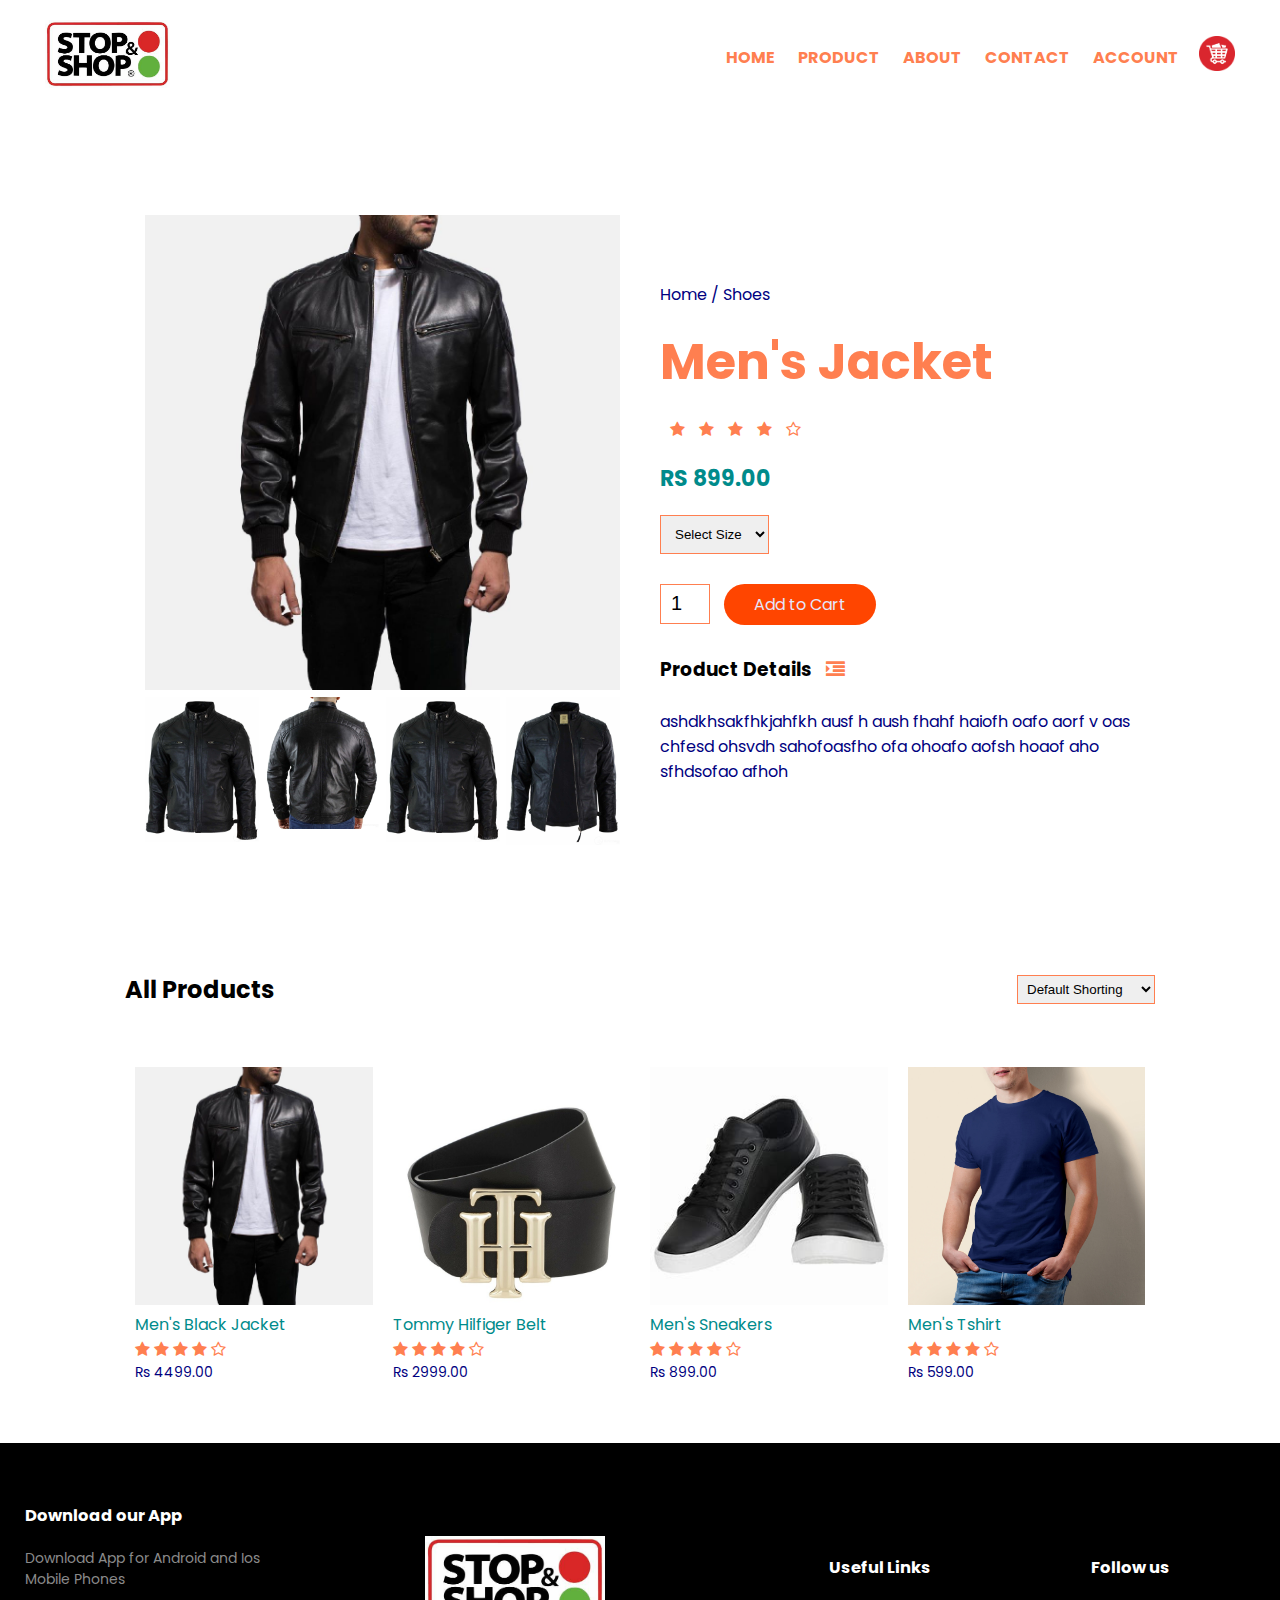
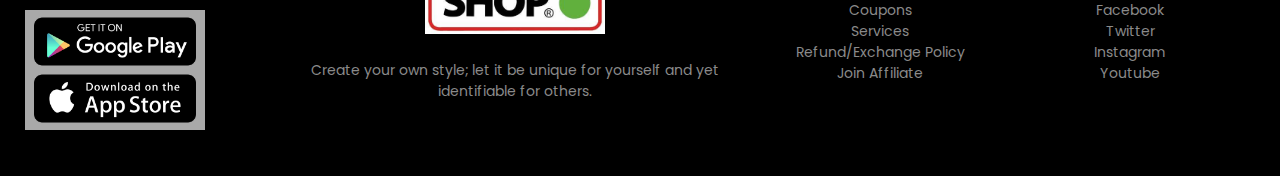
<file: Project/product-details2.html>
<!DOCTYPE html>
<head>
    <meta charset="UTF-8">
    <meta name="viewport" content="width=device-width, initial-scale=1.0">
    <title>All Products - Shop & Stop</title>
    <link rel="stylesheet" href="style.css">
    <link rel="preconnect" href="https://fonts.googleapis.com">
<link rel="preconnect" href="https://fonts.gstatic.com" crossorigin>
<link href="https://fonts.googleapis.com/css2?family=Poppins:wght@300;400;500;600;700&display=swap" rel="stylesheet">
<link rel="stylesheet" href="https://cdnjs.cloudflare.com/ajax/libs/font-awesome/4.7.0/css/font-awesome.min.css">
</head>
<body>

<div class="container">
    <div class="navbar">
        <div class="logo">
            <a href="index.html"><img src="Images/logo.jpg" width="125px"></a>
        </div>
        <nav>
            <ul id="MenuItems">
                <li><b><a href="index.html">HOME</a></li>
                <li><a href="product.html">PRODUCT</a></li>
                <li><a href="">ABOUT</a></li>
                <li><a href="">CONTACT</a></li>
                <li><a href="account.html">ACCOUNT</b></a></li>
            </ul>
        </nav>
        <a href="cart.html"><img src="Images/cart.jpg" width="36px" height="35px"></a>
        <img src="Images/menu.jpg" class="menu-icon" onclick="menutoggle()">
    </div>
</div>

<!-- Single Product Details -->
<div class="small-container single-product">
    <div class="row">
        <div class="col-2">
            <img src="Images/product-1.jpg" width="100%" id="ProductImg">
            <div class="small-img-row">
                <div class="small-img-col">
                    <img src="Images/jacket4.jpg" width="100%" class="small-img">
                </div>
                <div class="small-img-col">
                    <img src="Images/jacket2.jpg" width="100%" class="small-img">
                </div>
                <div class="small-img-col">
                    <img src="Images/jacket4.jpg" width="100%" class="small-img">
                </div>
                <div class="small-img-col">
                    <img src="Images/jacket1.jpg" width="100%" class="small-img">
                </div>
            </div>
        </div>
        <div class="col-2">
            <p>Home / Shoes</p>
            <h1>Men's Jacket</h1>
            <div class="rating">
                <i class='fa fa-star'></i>
                <i class='fa fa-star'></i>
                <i class='fa fa-star'></i>
                <i class='fa fa-star'></i>
                <i class='fa fa-star-o'></i>
            </div>
            <h4>RS 899.00</h4>
            
            <select>
                <option>Select Size</option>
                <option>32</option>
                <option>34</option>
                <option>36</option>
                <option>38</option>
                <option>40</option>
            </select>
            <input type="number" value="1">
            <a href="cart.html" class="btn">Add to Cart</a>
            <h3>Product Details <i class="fa fa-indent"></i></h3>
            <br>
            <p>ashdkhsakfhkjahfkh ausf h aush fhahf haiofh oafo aorf v oas chfesd ohsvdh sahofoasfho ofa ohoafo aofsh hoaof aho sfhdsofao afhoh</p>
        </div>
    </div>
</div>

<!-- Title -->
<div class="small-container">
</div>
<!-- Products -->
<div class="small-container">
    <div class="row row-2">
        <h2>All Products</h2>
        <select>
            <option>Default Shorting</option>
            <option>Sort by Price</option>
            <option>Sort by Popularity</option>
            <option>Sort by Rating</option>
            <option>Sort by Sale</option>
        </select>
    </div>
    <div class="row">
        <div class="col-4">
            <img src="Images/product-1.jpg">
            <h4>Men's Black Jacket</h4>
            <div class="rating">
                <i class='fa fa-star'></i>
                <i class='fa fa-star'></i>
                <i class='fa fa-star'></i>
                <i class='fa fa-star'></i>
                <i class='fa fa-star-o'></i>
            </div>
            <p>Rs 4499.00</p>
        </div>
        <div class="col-4">
            <img src="Images/product-2.jpg">
            <h4>Tommy Hilfiger Belt</h4>
            <div class="rating">
                <i class='fa fa-star'></i>
                <i class='fa fa-star'></i>
                <i class='fa fa-star'></i>
                <i class='fa fa-star'></i>
                <i class='fa fa-star-o'></i>
            </div>
            <p>Rs 2999.00</p>
        </div>
        <div class="col-4">
            <img src="Images/product-3.jpg">
            <h4>Men's Sneakers</h4>
            <div class="rating">
                <i class='fa fa-star'></i>
                <i class='fa fa-star'></i>
                <i class='fa fa-star'></i>
                <i class='fa fa-star'></i>
                <i class='fa fa-star-o'></i>
            </div>
            <p>Rs 899.00</p>
        </div>
        <div class="col-4">
            <img src="Images/product-4.jpg">
            <h4>Men's Tshirt</h4>
            <div class="rating">
                <i class='fa fa-star'></i>
                <i class='fa fa-star'></i>
                <i class='fa fa-star'></i>
                <i class='fa fa-star'></i>
                <i class='fa fa-star-o'></i>
            </div>
            <p>Rs 599.00</p>
        </div>
           </div>
</div>

<!-- Footer -->
<div class="footer">
    <div class="container">
        <div class="row">
            <div class="footer-col-1">
                <h3>Download our App</h3>
                <p>Download App for Android and Ios Mobile Phones</p>
                <div class="app-logo">
                    <img src="Images/play-store.jpg">
                    </div>
            </div>
            <div class="footer-col-2">
                <a href="index.html"><img src="Images/logo.jpg"></a>
                <p>Create your own style; let it be unique for yourself and yet identifiable for others.</p>
            </div>
            <div class="footer-col-3">
                <h3>Useful Links</h3>
                <ul>
                    <li>Coupons</li>
                    <li>Services</li>
                    <li>Refund/Exchange Policy</li>
                    <li>Join Affiliate</li>
                </ul>
            </div>
            <div class="footer-col-4">
                <h3>Follow us</h3>
                <ul>
                    <li>Facebook</li>
                    <li>Twitter</li>
                    <li>Instagram</li>
                    <li>Youtube</li>
                </ul>
            </div>
    </div>
</div>

<!-- js for toggle menu -->
<script>
    var MenuItems = document.getElementById("MenuItems")
    MenuItems.style.maxHeight = "0px";
    function menutoggle(){
        if(MenuItems.style.maxHeight == "0px"){
            MenuItems.style.maxHeight = "200px";
        }
        else{
            MenuItems.style.maxHeight = "0px";
        }
    }
</script>
<!-- js for product gallery -->
<script>
    var ProductImg = document.getElementById("ProductImg");
    var SmallImg = document.getElementsByClassName("small-img");

    SmallImg[0].onclick = function () {
        ProductImg.src = SmallImg[0].src;
    }
    SmallImg[1].onclick = function () {
        ProductImg.src = SmallImg[1].src;
    }
    SmallImg[2].onclick = function () {
        ProductImg.src = SmallImg[2].src;
    }
    SmallImg[3].onclick = function () {
        ProductImg.src = SmallImg[3].src;
    }
</script>
</body>
</html>
</file>
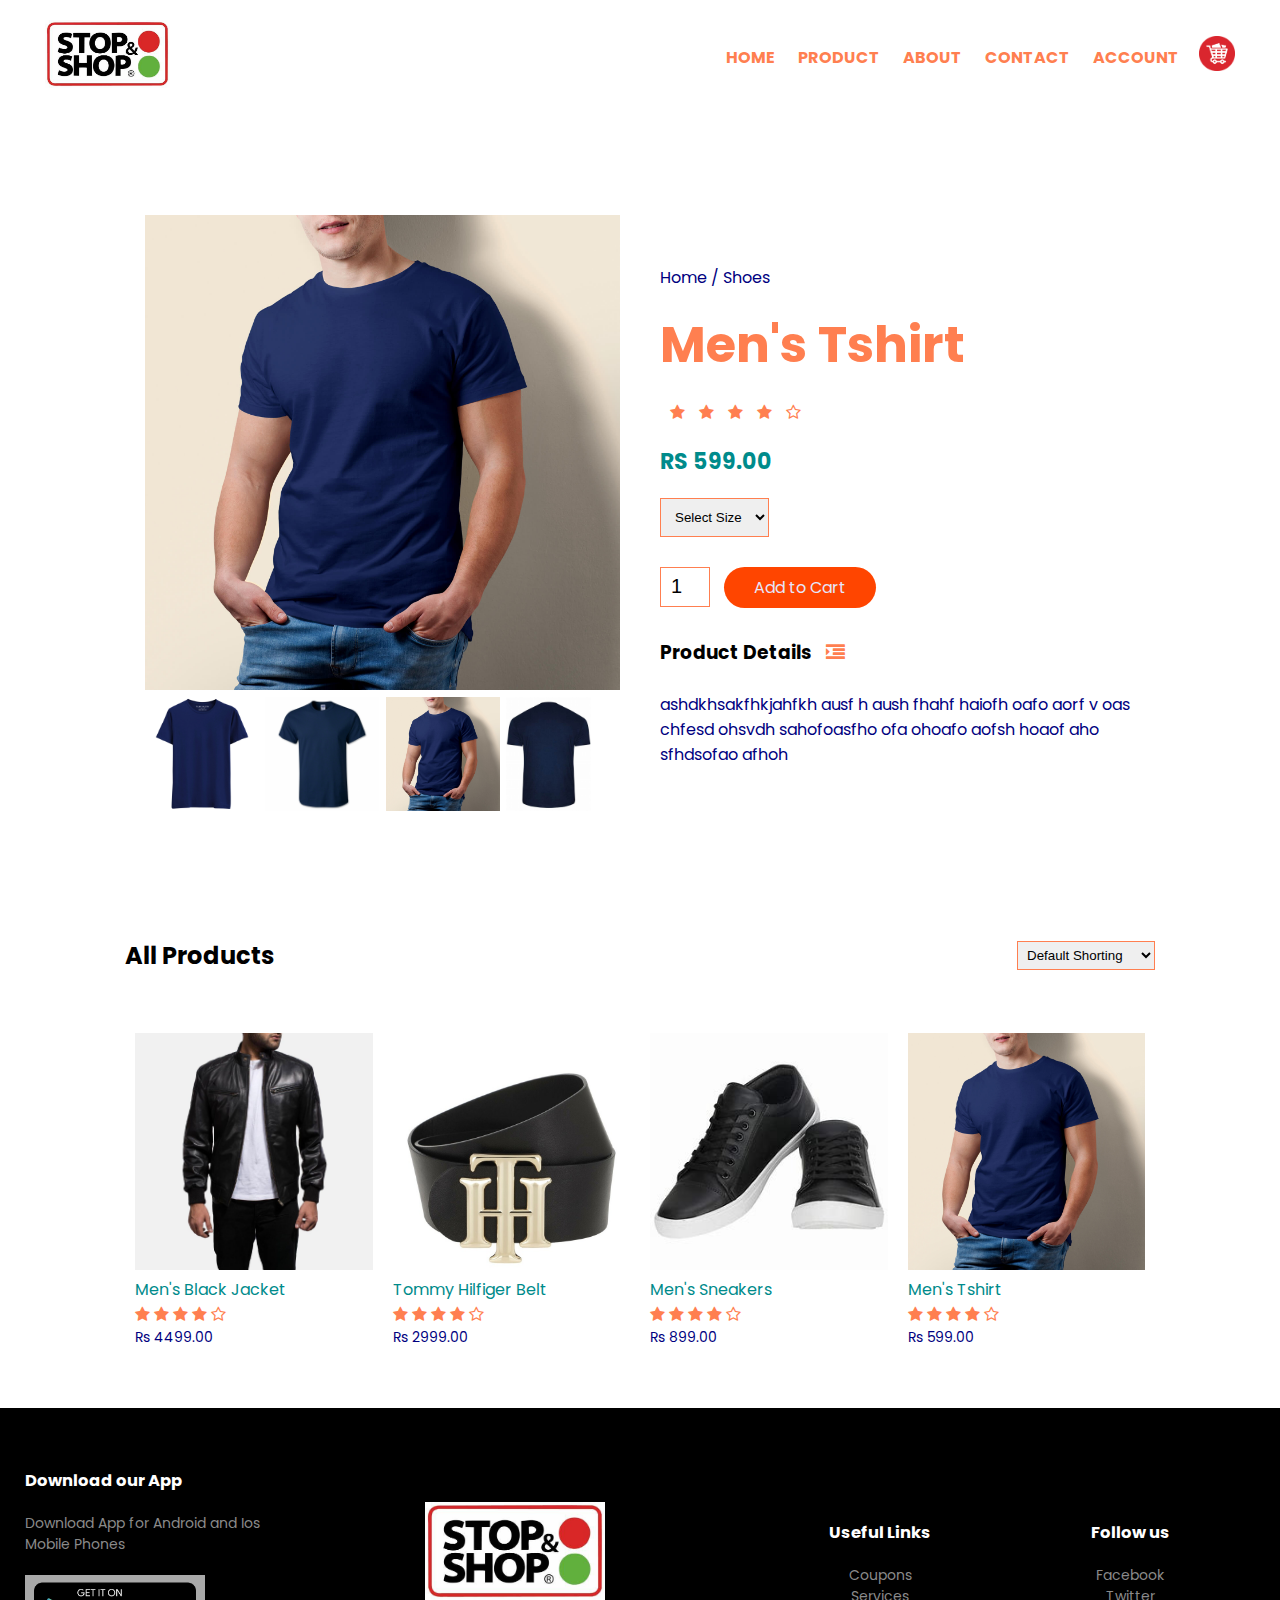
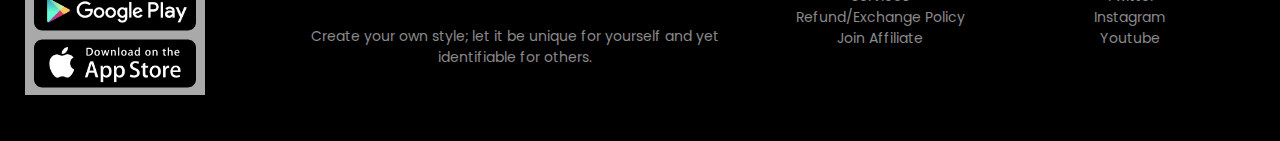
<file: Project/product-details3.html>
<!DOCTYPE html>
<head>
    <meta charset="UTF-8">
    <meta name="viewport" content="width=device-width, initial-scale=1.0">
    <title>All Products - Shop & Stop</title>
    <link rel="stylesheet" href="style.css">
    <link rel="preconnect" href="https://fonts.googleapis.com">
<link rel="preconnect" href="https://fonts.gstatic.com" crossorigin>
<link href="https://fonts.googleapis.com/css2?family=Poppins:wght@300;400;500;600;700&display=swap" rel="stylesheet">
<link rel="stylesheet" href="https://cdnjs.cloudflare.com/ajax/libs/font-awesome/4.7.0/css/font-awesome.min.css">
</head>
<body>

<div class="container">
    <div class="navbar">
        <div class="logo">
            <a href="index.html"><img src="Images/logo.jpg" width="125px"></a>
        </div>
        <nav>
            <ul id="MenuItems">
                <li><b><a href="index.html">HOME</a></li>
                <li><a href="product.html">PRODUCT</a></li>
                <li><a href="">ABOUT</a></li>
                <li><a href="">CONTACT</a></li>
                <li><a href="account.html">ACCOUNT</b></a></li>
            </ul>
        </nav>
        <a href="cart.html"><img src="Images/cart.jpg" width="36px" height="35px"></a>
        <img src="Images/menu.jpg" class="menu-icon" onclick="menutoggle()">
    </div>
</div>

<!-- Single Product Details -->
<div class="small-container single-product">
    <div class="row">
        <div class="col-2">
            <img src="Images/product-4.jpg" width="100%" id="ProductImg">
            <div class="small-img-row">
                <div class="small-img-col">
                    <img src="Images/tshirt1.jpg" width="100%" class="small-img">
                </div>
                <div class="small-img-col">
                    <img src="Images/tshirt2.jpg" width="100%" class="small-img">
                </div>
                <div class="small-img-col">
                    <img src="Images/product-4.jpg" width="100%" class="small-img">
                </div>
                <div class="small-img-col">
                    <img src="Images/tshirt4.jpg" width="75%" class="small-img">
                </div>
            </div>
        </div>
        <div class="col-2">
            <p>Home / Shoes</p>
            <h1>Men's Tshirt</h1>
            <div class="rating">
                <i class='fa fa-star'></i>
                <i class='fa fa-star'></i>
                <i class='fa fa-star'></i>
                <i class='fa fa-star'></i>
                <i class='fa fa-star-o'></i>
            </div>
            <h4>RS 599.00</h4>
            
            <select>
                <option>Select Size</option>
                <option>32</option>
                <option>34</option>
                <option>36</option>
                <option>38</option>
                <option>40</option>
            </select>
            <input type="number" value="1">
            <a href="cart.html" class="btn">Add to Cart</a>
            <h3>Product Details <i class="fa fa-indent"></i></h3>
            <br>
            <p>ashdkhsakfhkjahfkh ausf h aush fhahf haiofh oafo aorf v oas chfesd ohsvdh sahofoasfho ofa ohoafo aofsh hoaof aho sfhdsofao afhoh</p>
        </div>
    </div>
</div>

<!-- Title -->
<div class="small-container">
</div>
<!-- Products -->
<div class="small-container">
    <div class="row row-2">
        <h2>All Products</h2>
        <select>
            <option>Default Shorting</option>
            <option>Sort by Price</option>
            <option>Sort by Popularity</option>
            <option>Sort by Rating</option>
            <option>Sort by Sale</option>
        </select>
    </div>
    <div class="row">
        <div class="col-4">
            <img src="Images/product-1.jpg">
            <h4>Men's Black Jacket</h4>
            <div class="rating">
                <i class='fa fa-star'></i>
                <i class='fa fa-star'></i>
                <i class='fa fa-star'></i>
                <i class='fa fa-star'></i>
                <i class='fa fa-star-o'></i>
            </div>
            <p>Rs 4499.00</p>
        </div>
        <div class="col-4">
            <img src="Images/product-2.jpg">
            <h4>Tommy Hilfiger Belt</h4>
            <div class="rating">
                <i class='fa fa-star'></i>
                <i class='fa fa-star'></i>
                <i class='fa fa-star'></i>
                <i class='fa fa-star'></i>
                <i class='fa fa-star-o'></i>
            </div>
            <p>Rs 2999.00</p>
        </div>
        <div class="col-4">
            <img src="Images/product-3.jpg">
            <h4>Men's Sneakers</h4>
            <div class="rating">
                <i class='fa fa-star'></i>
                <i class='fa fa-star'></i>
                <i class='fa fa-star'></i>
                <i class='fa fa-star'></i>
                <i class='fa fa-star-o'></i>
            </div>
            <p>Rs 899.00</p>
        </div>
        <div class="col-4">
            <img src="Images/product-4.jpg">
            <h4>Men's Tshirt</h4>
            <div class="rating">
                <i class='fa fa-star'></i>
                <i class='fa fa-star'></i>
                <i class='fa fa-star'></i>
                <i class='fa fa-star'></i>
                <i class='fa fa-star-o'></i>
            </div>
            <p>Rs 599.00</p>
        </div>
           </div>
</div>

<!-- Footer -->
<div class="footer">
    <div class="container">
        <div class="row">
            <div class="footer-col-1">
                <h3>Download our App</h3>
                <p>Download App for Android and Ios Mobile Phones</p>
                <div class="app-logo">
                    <img src="Images/play-store.jpg">
                    </div>
            </div>
            <div class="footer-col-2">
                <a href="index.html"><img src="Images/logo.jpg"></a>
                <p>Create your own style; let it be unique for yourself and yet identifiable for others.</p>
            </div>
            <div class="footer-col-3">
                <h3>Useful Links</h3>
                <ul>
                    <li>Coupons</li>
                    <li>Services</li>
                    <li>Refund/Exchange Policy</li>
                    <li>Join Affiliate</li>
                </ul>
            </div>
            <div class="footer-col-4">
                <h3>Follow us</h3>
                <ul>
                    <li>Facebook</li>
                    <li>Twitter</li>
                    <li>Instagram</li>
                    <li>Youtube</li>
                </ul>
            </div>
    </div>
</div>

<!-- js for toggle menu -->
<script>
    var MenuItems = document.getElementById("MenuItems")
    MenuItems.style.maxHeight = "0px";
    function menutoggle(){
        if(MenuItems.style.maxHeight == "0px"){
            MenuItems.style.maxHeight = "200px";
        }
        else{
            MenuItems.style.maxHeight = "0px";
        }
    }
</script>
<!-- js for product gallery -->
<script>
    var ProductImg = document.getElementById("ProductImg");
    var SmallImg = document.getElementsByClassName("small-img");

    SmallImg[0].onclick = function () {
        ProductImg.src = SmallImg[0].src;
    }
    SmallImg[1].onclick = function () {
        ProductImg.src = SmallImg[1].src;
    }
    SmallImg[2].onclick = function () {
        ProductImg.src = SmallImg[2].src;
    }
    SmallImg[3].onclick = function () {
        ProductImg.src = SmallImg[3].src;
    }
</script>
</body>
</html>
</file>
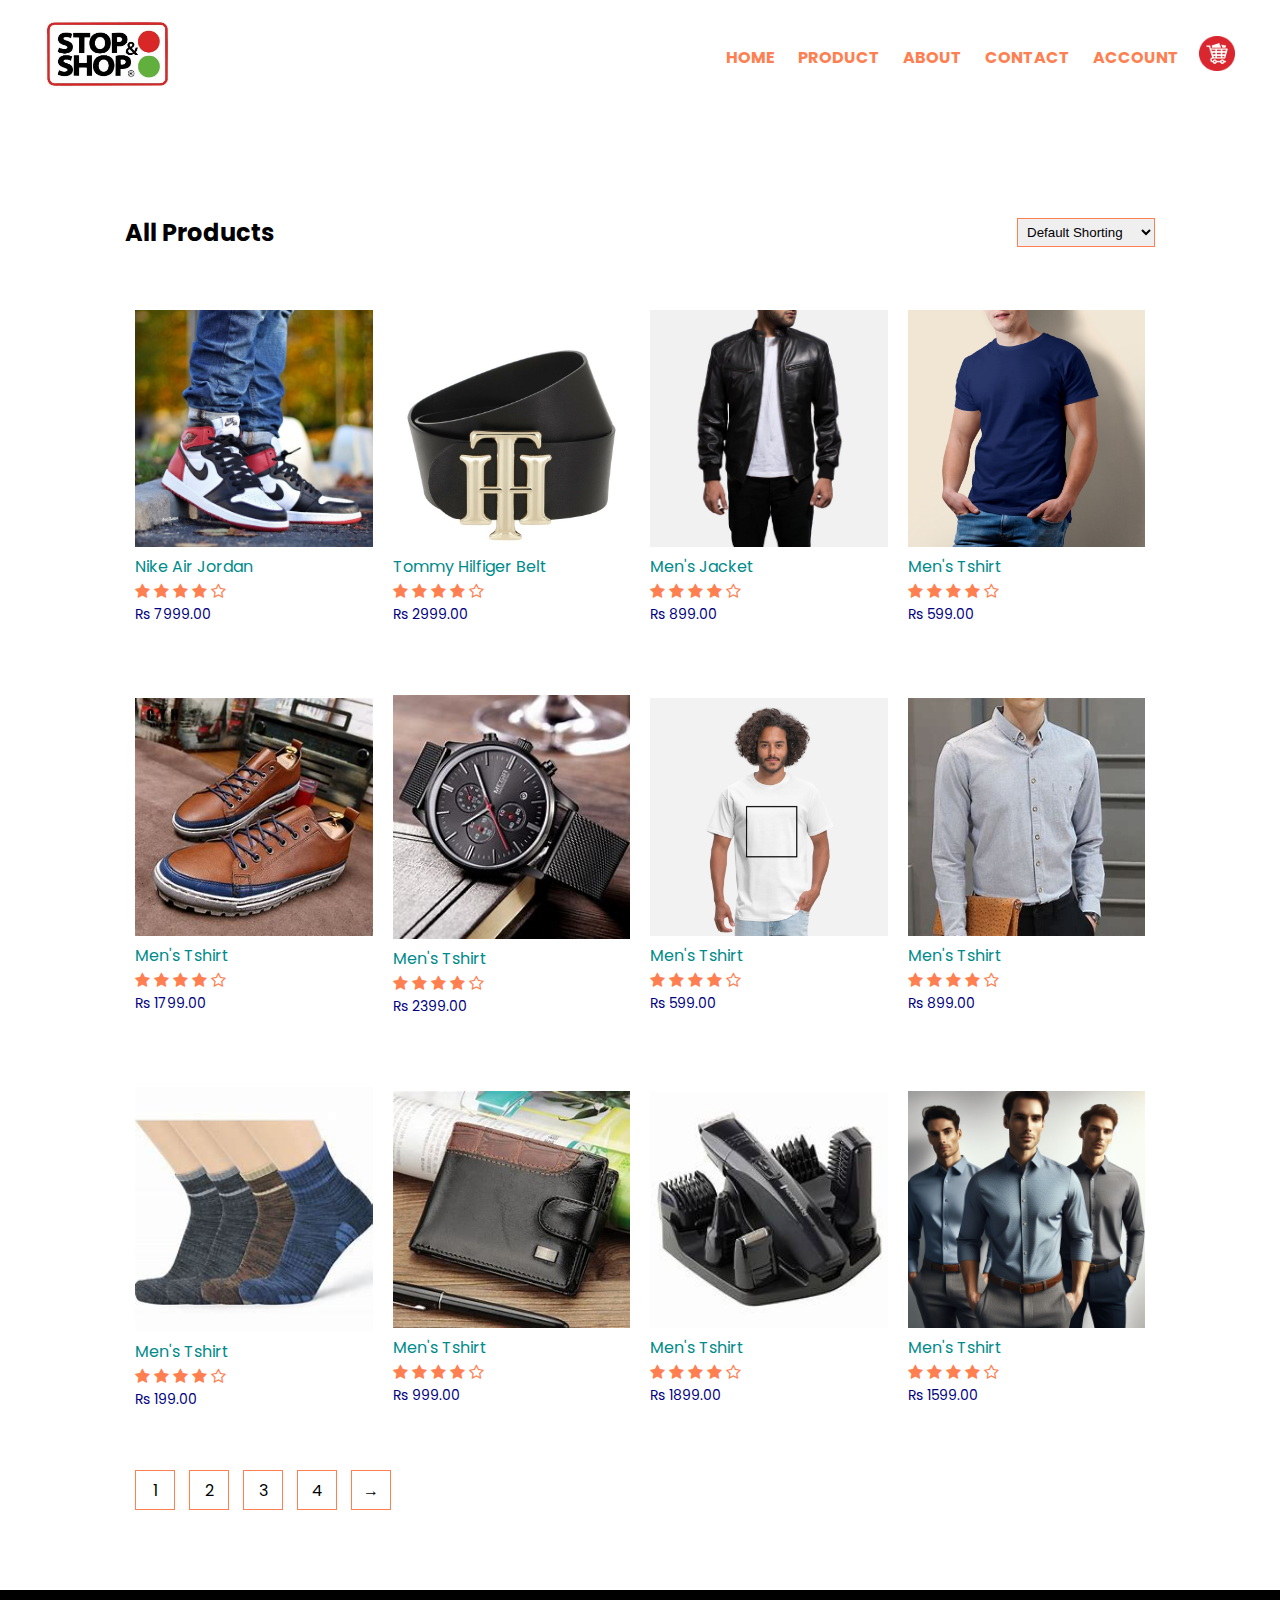
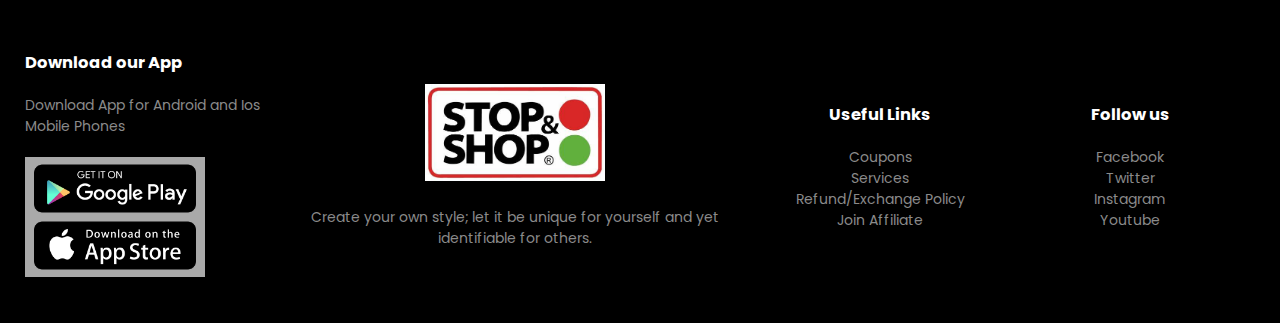
<file: Project/product.html>
<!DOCTYPE html>
<head>
    <meta charset="UTF-8">
    <meta name="viewport" content="width=device-width, initial-scale=1.0">
    <title>All Products - Shop & Stop</title>
    <link rel="stylesheet" href="style.css">
    <link rel="preconnect" href="https://fonts.googleapis.com">
<link rel="preconnect" href="https://fonts.gstatic.com" crossorigin>
<link href="https://fonts.googleapis.com/css2?family=Poppins:wght@300;400;500;600;700&display=swap" rel="stylesheet">
<link rel="stylesheet" href="https://cdnjs.cloudflare.com/ajax/libs/font-awesome/4.7.0/css/font-awesome.min.css">
</head>
<body>
<div class="container">
    <div class="navbar">
        <div class="logo">
            <a href="index.html"><img src="Images/logo.jpg" width="125px"></a>
        </div>
        <nav>
            <ul id="MenuItems">
                <li><b><a href="index.html">HOME</a></li>
                <li><a href="product.html">PRODUCT</a></li>
                <li><a href="">ABOUT</a></li>
                <li><a href="">CONTACT</a></li>
                <li><a href="account.html">ACCOUNT</b></a></li>
            </ul>
        </nav>
        <a href="cart.html"><img src="Images/cart.jpg" width="36px" height="35px"></a>
        <img src="Images/menu.jpg" class="menu-icon" onclick="menutoggle()">
    </div>
</div>

<div class="small-container">
    <div class="row row-2">
        <h2>All Products</h2>
        <select>
            <option>Default Shorting</option>
            <option>Sort by Price</option>
            <option>Sort by Popularity</option>
            <option>Sort by Rating</option>
            <option>Sort by Sale</option>
        </select>
    </div>
    <div class="row">
        <div class="col-4">
            <a href="product-details.html"><img src="Images/category-1.jpg"></a>
            <a href="product-details.html"><h4>Nike Air Jordan</h4></a>
            <div class="rating">
                <i class='fa fa-star'></i>
                <i class='fa fa-star'></i>
                <i class='fa fa-star'></i>
                <i class='fa fa-star'></i>
                <i class='fa fa-star-o'></i>
            </div>
            <p>Rs 7999.00</p>
        </div>
        <div class="col-4">
            <img src="Images/product-2.jpg">
            <h4>Tommy Hilfiger Belt</h4>
            <div class="rating">
                <i class='fa fa-star'></i>
                <i class='fa fa-star'></i>
                <i class='fa fa-star'></i>
                <i class='fa fa-star'></i>
                <i class='fa fa-star-o'></i>
            </div>
            <p>Rs 2999.00</p>
        </div>
        <div class="col-4">
            <img src="Images/product-1.jpg">
            <h4>Men's Jacket</h4>
            <div class="rating">
                <i class='fa fa-star'></i>
                <i class='fa fa-star'></i>
                <i class='fa fa-star'></i>
                <i class='fa fa-star'></i>
                <i class='fa fa-star-o'></i>
            </div>
            <p>Rs 899.00</p>
        </div>
        <div class="col-4">
            <img src="Images/product-4.jpg">
            <h4>Men's Tshirt</h4>
            <div class="rating">
                <i class='fa fa-star'></i>
                <i class='fa fa-star'></i>
                <i class='fa fa-star'></i>
                <i class='fa fa-star'></i>
                <i class='fa fa-star-o'></i>
            </div>
            <p>Rs 599.00</p>
        </div>
        <div class="col-4">
            <img src="Images/product-5.jpg">
            <h4>Men's Tshirt</h4>
            <div class="rating">
                <i class='fa fa-star'></i>
                <i class='fa fa-star'></i>
                <i class='fa fa-star'></i>
                <i class='fa fa-star'></i>
                <i class='fa fa-star-o'></i>
            </div>
            <p>Rs 1799.00</p>
        </div>
        <div class="col-4">
            <img src="Images/product-6.jpg">
            <h4>Men's Tshirt</h4>
            <div class="rating">
                <i class='fa fa-star'></i>
                <i class='fa fa-star'></i>
                <i class='fa fa-star'></i>
                <i class='fa fa-star'></i>
                <i class='fa fa-star-o'></i>
            </div>
            <p>Rs 2399.00</p>
        </div>
        <div class="col-4">
            <img src="Images/product-7.jpg">
            <h4>Men's Tshirt</h4>
            <div class="rating">
                <i class='fa fa-star'></i>
                <i class='fa fa-star'></i>
                <i class='fa fa-star'></i>
                <i class='fa fa-star'></i>
                <i class='fa fa-star-o'></i>
            </div>
            <p>Rs 599.00</p>
        </div>
        <div class="col-4">
            <img src="Images/product-8.jpg">
            <h4>Men's Tshirt</h4>
            <div class="rating">
                <i class='fa fa-star'></i>
                <i class='fa fa-star'></i>
                <i class='fa fa-star'></i>
                <i class='fa fa-star'></i>
                <i class='fa fa-star-o'></i>
            </div>
            <p>Rs 899.00</p>
        </div>
        <div class="col-4">
            <img src="Images/product-9.jpg">
            <h4>Men's Tshirt</h4>
            <div class="rating">
                <i class='fa fa-star'></i>
                <i class='fa fa-star'></i>
                <i class='fa fa-star'></i>
                <i class='fa fa-star'></i>
                <i class='fa fa-star-o'></i>
            </div>
            <p>Rs 199.00</p>
        </div>
        <div class="col-4">
            <img src="Images/product-10.jpg">
            <h4>Men's Tshirt</h4>
            <div class="rating">
                <i class='fa fa-star'></i>
                <i class='fa fa-star'></i>
                <i class='fa fa-star'></i>
                <i class='fa fa-star'></i>
                <i class='fa fa-star-o'></i>
            </div>
            <p>Rs 999.00</p>
        </div>
        <div class="col-4">
            <img src="Images/product-11.jpg">
            <h4>Men's Tshirt</h4>
            <div class="rating">
                <i class='fa fa-star'></i>
                <i class='fa fa-star'></i>
                <i class='fa fa-star'></i>
                <i class='fa fa-star'></i>
                <i class='fa fa-star-o'></i>
            </div>
            <p>Rs 1899.00</p>
        </div>
        <div class="col-4">
            <img src="Images/product-12.jpg">
            <h4>Men's Tshirt</h4>
            <div class="rating">
                <i class='fa fa-star'></i>
                <i class='fa fa-star'></i>
                <i class='fa fa-star'></i>
                <i class='fa fa-star'></i>
                <i class='fa fa-star-o'></i>
            </div>
            <p>Rs 1599.00</p>
        </div>
    </div>
    <div class="page-btn">
        <span>1</span>
        <span>2</span>
        <span>3</span>
        <span>4</span>
        <span>&#8594;</span>
    </div>
</div>

<!-- Footer -->
<div class="footer">
    <div class="container">
        <div class="row">
            <div class="footer-col-1">
                <h3>Download our App</h3>
                <p>Download App for Android and Ios Mobile Phones</p>
                <div class="app-logo">
                    <img src="Images/play-store.jpg">
                    </div>
            </div>
            <div class="footer-col-2">
                <img src="Images/logo.jpg">
                <p>Create your own style; let it be unique for yourself and yet identifiable for others.</p>
            </div>
            <div class="footer-col-3">
                <h3>Useful Links</h3>
                <ul>
                    <li>Coupons</li>
                    <li>Services</li>
                    <li>Refund/Exchange Policy</li>
                    <li>Join Affiliate</li>
                </ul>
            </div>
            <div class="footer-col-4">
                <h3>Follow us</h3>
                <ul>
                    <li>Facebook</li>
                    <li>Twitter</li>
                    <li>Instagram</li>
                    <li>Youtube</li>
                </ul>
            </div>
    </div>
</div>

<!-- js for toggle menu -->
<script>
    var MenuItems = document.getElementById("MenuItems")
    MenuItems.style.maxHeight = "0px";
    function menutoggle(){
        if(MenuItems.style.maxHeight == "0px"){
            MenuItems.style.maxHeight = "200px";
        }
        else{
            MenuItems.style.maxHeight = "0px";
        }
    }
</script>
</body>
</html>
</file>
<file: Project/style.css>
*{
    margin: 0;
    padding: 0;
    box-sizing: border-box;
}
body{
    font-family: 'Poppins', sans-serif;
}
.navbar{
   display: flex;
   align-items: center; 
   padding: 20px;
}

nav{
    flex: 1;
    text-align: right;
}

nav ul{
    display: inline-block;
    list-style-type: none;
}

nav ul li{
    display: inline-block;
    margin-right: 20px;
}

a{
    text-decoration:none;
    color:coral;
}

p{
   color:navy; 
}

.container{
    max-width: 1300px;
    margin: auto;
    padding-left: 25px;
    padding-right:25px;
}
.row{
    display: flex;
    align-items: center;
    flex-wrap: wrap;
    justify-content: space-around;
}
.col-2{
    flex-basis: 50%;
    min-width: 300px;
}

.col-2 img{
    max-width: 100%;
    padding: 50px 0;
}

.col-2 h1{
    font-size: 50px;
    line-height: 60px;
    margin: 25px 0;
    color: coral;
    
}
.btn{
    display: inline-block;
    background:orangered;
    color: lavender;
    padding: 8px 30px;
    margin: 30px 0;
    border-radius: 30px;
    
}
.btn:hover{
    background: darkseagreen;
    transition: background 1s;
}
.header{
    background: radial-gradient(#05c5ff,#651bbe);
}
.header row{
    margin-top : 70px;
}

.categories{
    margin: 70px 0; 
}

.col-3{
    flex-basis: 30%;
    min-width: 250px;
    margin-bottom: 30px;
}

.col-3 img{
    width: 100%;
    height: 100%;
}

.small-container{
    max-width: 1080px;
    margin: auto;
    padding-left: 25px;
    padding-right:25px;
}
.col-4{
    flex-basis: 25%;
    padding: 10px;
    min-width: 200px;
    margin-bottom: 50px;
    transition: transform 0.5s;
}
.col-4 img{
    width: 100%;
}
.title{
    text-align: center;
    margin: 0 auto 80px;
    position: relative;
    line-height: 60px;
    color:chocolate
}

.title::after{
    content: '';
    background:#651bbe;
    width: 80px;
    height: 5px;
    border-radius: 5px;
    position: absolute;
    bottom: 0;
    left: 50%;
    transform: translateX(-50%);
}
h4{
    color:darkcyan;
    font-weight: normal;
}
.col-4 p{
    font-size: 14px;
}
.rating .fa{
    color:coral;
}
.col-4:hover{
    transform: translateY(-5px);
}
.offer{
    background: radial-gradient(#efe6ff,#fff0ff);
    margin: 80px;
    padding: 30px 0;
}
.col2 .offer-img{
    padding: 50px;
}

.brands{
    margin: 100px auto;
}
.col-5{
    width: 160px;
}
.col-5 img{
    width: 100%;
    cursor: pointer;
    filter: grayscale(100%)
}

.col-5 img:hover{
    filter: grayscale(0%) ;
}


/* Footer */
.footer{
    background: #000;
    color: #8a8a8a;
    font-size: 14px;
    padding: 60px 0 20px;
}
.footer p{
    color:#8a8a8a;
}
.footer h3{
    color: #fff;
    margin-bottom: 20px;
}
.footer-col-1, .footer-col-2, .footer-col-3, .footer-col-4{
    min-width: 250px;
    margin-bottom: 20px;
}
.footer-col-1{
    flex-basis: 30px;
}
.footer-col-2{
    flex: 1;
    text-align: center;
}
.footer-col-2 img{
    width: 180px;
    margin-bottom: 20px;
}
.footer-col-3, .footer-col-4{
    flex-basis: 12%;
    text-align: center;
}
ul {
    list-style-type: none;
}
.app-logo{
    margin-top: 20px;
}
.app-logo img{
    width: 180px;
    background-color:darkgrey;
}
.menu-icon{
    width: 28px;
    margin-left: 20px;
    display: none;
}
/* media query for menu */
@media only screen and (max-width: 800px){
    nav ul{
        position: absolute;
        top: 70px;
        left: 0;
        background: lightblue;
        width: 100%;
        overflow: hidden;
        transition: max-height 0.5s;
    }
    nav ul li{
        display: block;
        margin-right: 50px;
        margin-top: 10px;
        margin-bottom: 10px;
    }
    nav ul li a{
        color:coral;
    }
    .menu-icon {
        display: block;
        cursor: pointer;
    }
}
/* all products */
.row-2{
    justify-content: space-between;
    margin: 100px auto 50px;
}
select{
    border: 1px solid coral;
    padding: 5px
}
select:focus{
    outline: none;
}
.page-btn{
    margin: 0 auto 80px;
}
.page-btn span{
    display: inline-block;
    border: 1px solid coral;
    margin-left: 10px;
    width: 40px;
    height: 40px;
    text-align: center;
    line-height: 40px;
    cursor: pointer;
}
.page-btn span:hover{
    background: coral;
    color: white;
}

.single-product{
    margin-top: 80px;
}
.single-product .col-2 img{
    padding: 0;
}
.single-product .col-2{
    padding: 20px;
}
.single-product h4{
    margin: 20px 0;
    font-size: 22px;
    font-weight: bold;
}
.single-product select{
    display: block;
    padding: 10px;
    margin-top: 20px;
}
.single-product input{
    width:50px;
    height:40px;
    padding-left: 10px;
    font-size: 20px;
    margin-right: 10px;
    border: 1px solid coral;
}
input:focus{
    outline: none;
}
.single-product .fa{
    color: coral;
    margin-left: 10px;
}

.small-img-row{
    display: flex;
    justify-content: space-between;
}
.small-img-col {
    flex-basis: 24%;
    cursor: pointer;
}

/* Cart Items */
.cart-page{
    margin: 80px auto;
}
table{
    width: 100%;
    border-collapse: collapse;
}
.cart-info{
    display: flex;
    flex-wrap: wrap;
}
th{
    text-align: left;
    padding: 5px;
    color: white;
    background: coral;
    font-weight: normal;
}
td {
    padding: 10px 5px;
}
td input{
    width: 40px;
    height: 30px;
    padding: 5px;
}
td a{
    color: coral;
    font-size: 12px;
}
td img{
    width: 80px;
    height: 80px;
    margin-right: 10px;
}

.total-price{
    display: flex;
    justify-content: flex-end;
}
.total-price table{
    border-top: 3px solid coral;
    width: 100%;
    max-width: 370px;
}
td:last-child{
    text-align:end;
}
th:last-child{
    text-align: end;
}
/*---------account-page--------*/
.account-page{
    padding: 50px;
    background: radial-gradient(#05c5ff,#651bbe);
}
.form-container{
    background: #fff;
    width: 300px;
    height: 400px;
    position: relative;
    text-align: center;
    padding: 20px 0;
    margin: auto;
    box-shadow: 0 0 20px 0px rgba(0,0,0,0.1);
    overflow: hidden;
}

.form-container span{
    font-weight: bold;
    padding: 0 10px;
    color: #555;
    cursor: pointer;
    width: 100px;
    display: inline-block;
}
.form-btn{
    display: inline-block;
}
.form-container form{
    max-width: 300px;
    padding: 0 20px;
    position: absolute;
    top: 130px;
    transition: transform 1s;
}
form input{
    width: 100%;
    height: 30px;
    margin: 10px 0;
    padding: 0 10px;
    border: 1px solid #ccc;
}
form .btn{
    width: 100%;
    border: none;
    cursor: pointer;
    margin: 10px 0;
}
form .btn:focus{
    outline: none;
}
#LoginForm{
    left: -300px;
}
#RegForm{
    left: 0;
}
form a{
    font-size: 12px;
}
#Indicator{
    width: 100px;
    border: none;
    background: coral;
    height: 3px;
    margin-top: 8px;
    transform: translateX(100px);
    transition: transform 1s;;
}
.button1{
    display: inline-block;
    background:orangered;
    color: lavender;
    padding:2px 22px;
    margin: 10px;
    border-radius: 500px;
    
}



























/* media query for less than 600 screen size */
@media only screen and (max-width: 800px){
    .row{
        text-align: center;
    }
    .col-2, .col-3, .col-4{
        flex-basis: 100%;
    }
    .single-product .row{ 
        text-align: left;
    }
    .single-product .col2{ 
        padding: 20px 0;
    }
    .single-product h1{
        font-size: 26px;
        line-height: 32px;
    }
    .cart-info p{
        display: none;
    }
}
</file>
